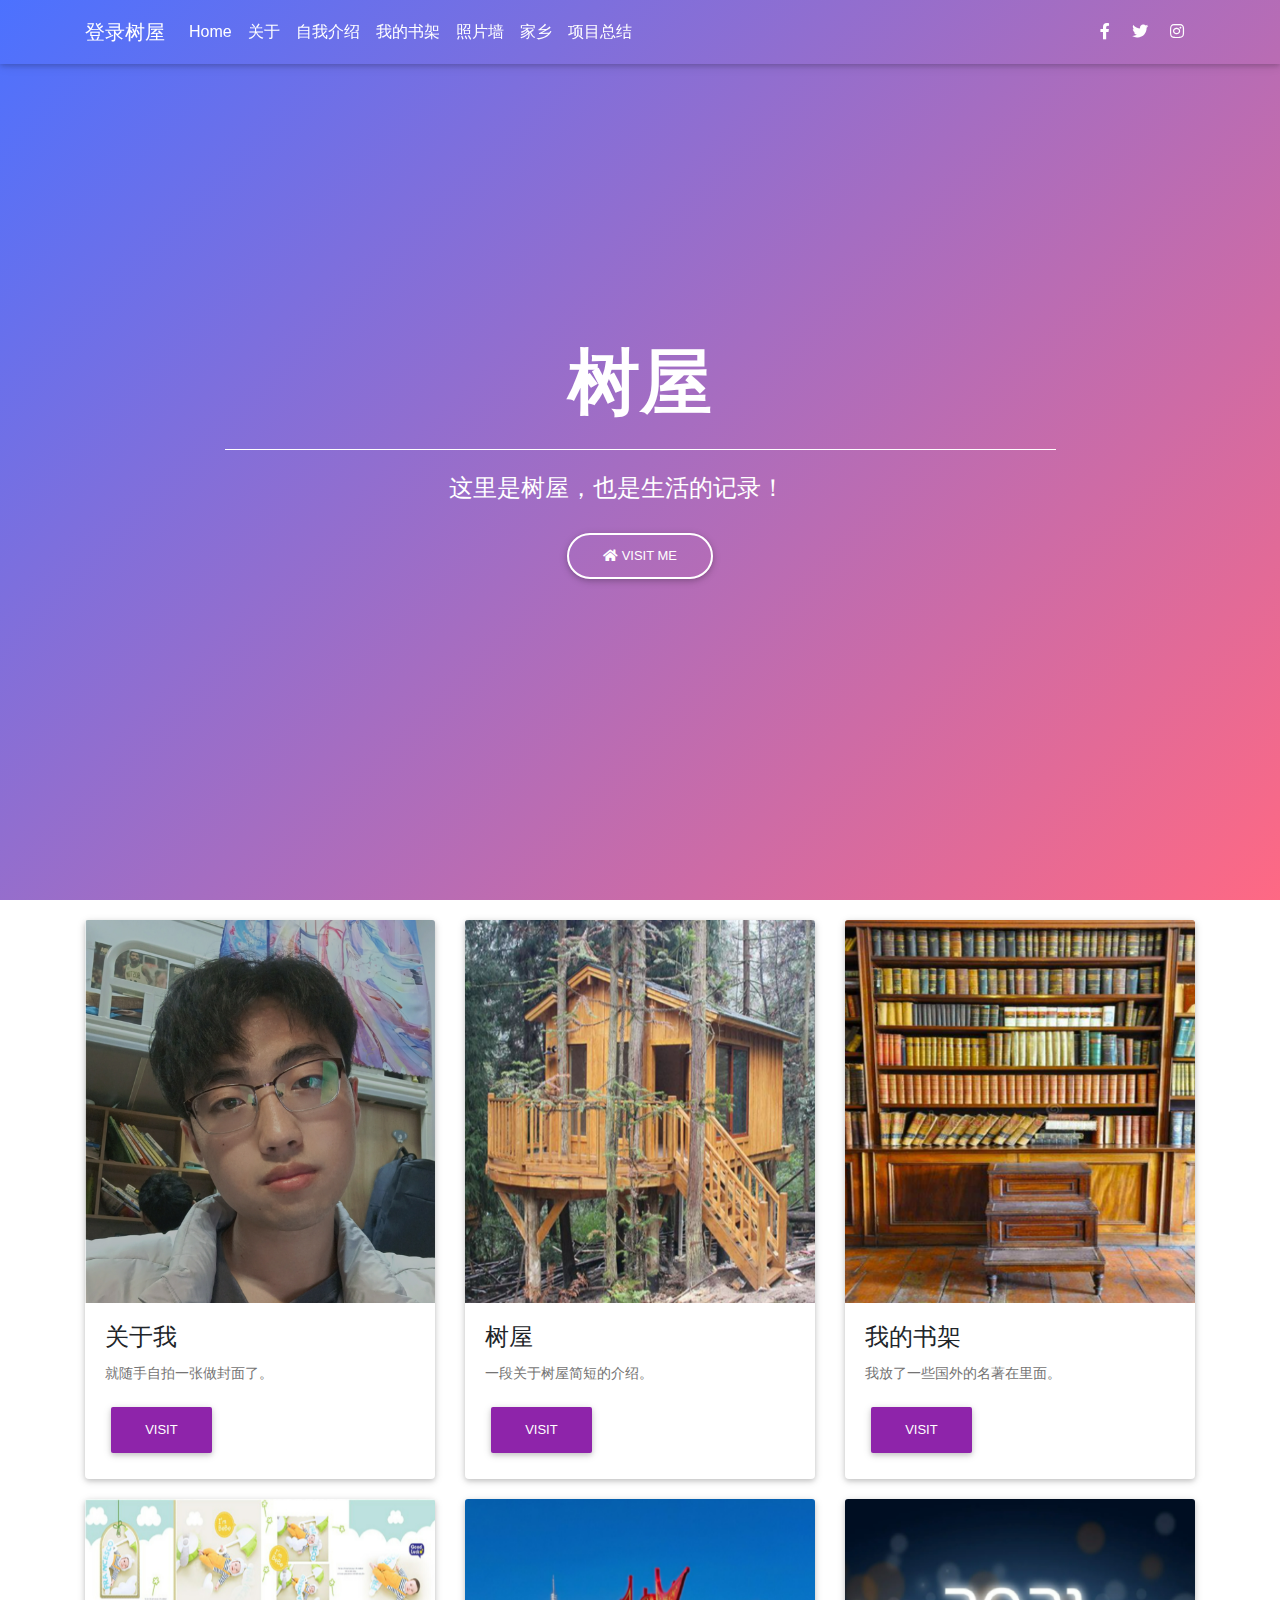
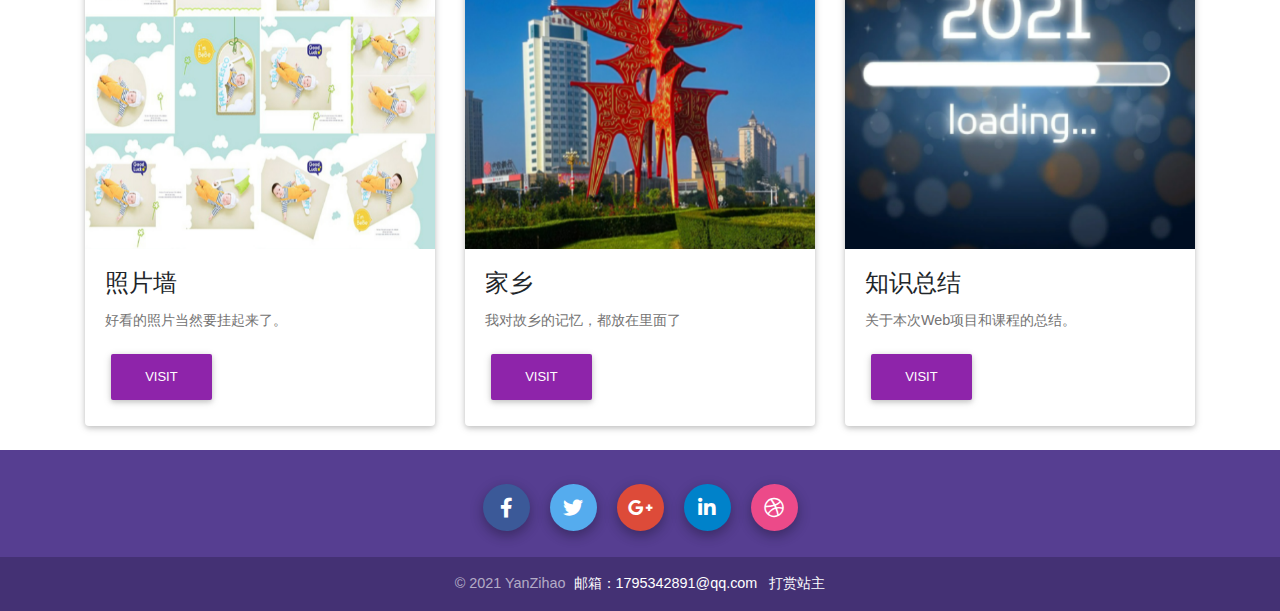
<file: index.html>
<!DOCTYPE html>
<html>

<head>
  <meta charset="UTF-8">
  <meta name="viewport" content="width=device-width, initial-scale=1, shrink-to-fit=no">
  <meta http-equiv="x-ua-compatible" content="ie=edge">
  <title>燕子豪的树屋</title>
  <!-- 网页栏图片 -->
  <link rel="icon" href="./images/树屋.jpg" type="image/x-icon">
  <link rel="stylesheet" href="https://use.fontawesome.com/releases/v5.11.2/css/all.css">
  <link rel="stylesheet" href="css/bootstrap.min.css">
  <link rel="stylesheet" href="css/mdb.min.css">
  <link rel="stylesheet" href="css/style.css">
</head>

<body>
  <header id="home">
    <nav class="navbar navbar-expand-lg navbar-dark fixed-top scrolling-navbar">
      <div class="container">
        <a class="navbar-brand" href="./html/login.html">登录树屋</a>
        <button class="navbar-toggler" type="button" data-toggle="collapse" data-target="#navbarTogglerDemo02"
          aria-controls="navbarTogglerDemo02" aria-expanded="false" aria-label="Toggle navigation">
          <span class="navbar-toggler-icon"></span>
        </button>
        <div class="collapse navbar-collapse" id="navbarTogglerDemo02">
          <ul class="navbar-nav mr-auto">
            <li class="nav-item">
              <a class="nav-link" href="#home">Home
                <span class="sr-only">(current)</span>
              </a>
            </li>
            <li class="nav-item">
              <a class="nav-link" href="./html/about.html">关于</a>
            </li>
            <li class="nav-item">
              <a class="nav-link" href="./html/Selfintroduction.html">自我介绍</a>
            </li>
            <li class="nav-item">
              <a class="nav-link" href="./html/Hobby.html">我的书架</a>
            </li>
            <li class="nav-item">
              <a class="nav-link" href="./html/showimages.html">照片墙</a>
            </li>
            <li class="nav-item">
              <a class="nav-link" href="./html/homedown.html">家乡</a>
            </li>
            <li class="nav-item">
              <a class="nav-link" href="./html/Knowledgesummary.html">项目总结</a>
            </li>
          </ul>
          <ul class="navbar-nav nav-flex-icons">
            <li class="nav-item">
              <a class="nav-link">
                <i class="fab fa-facebook-f light-green-text-2"></i>
              </a>
            </li>
            <li class="nav-item">
              <a class="nav-link">
                <i class="fab fa-twitter light-green-text-2"></i>
              </a>
            </li>
            <li class="nav-item">
              <a class="nav-link">
                <i class="fab fa-instagram light-green-text-2"></i>
              </a>
            </li>
          </ul>
        </div>
      </div>
    </nav>
    <div class="view">
      <video class="video-intro" poster="https://mdbootstrap.com/img/Photos/Others/background.jpg" playsinline autoplay
        muted loop>
        <source src="https://mdbootstrap.com/img/video/animation.mp4" type="video/mp4">
      </video>
      <div class="mask rgba-gradient d-flex justify-content-center align-items-center">
        <div class="container px-md-3 px-sm-0">
          <div class="row wow fadeIn">
            <div class="col-md-12 mb-4 white-text text-center wow fadeIn">
              <h3 class="display-3 font-weight-bold white-text mb-0 pt-md-5 pt-5">树屋</h3>
              <hr class="hr-light my-4 w-75">
              <h4 class="subtext-header mt-2 mb-4">这里是树屋，也是生活的记录！&nbsp; &nbsp;&nbsp;&nbsp;&nbsp;&nbsp;
                </h4>

              <a href="#about" data-offset="90" class="btn btn-rounded btn-outline-white smooth-scroll">
                <i class="fas fa-home "></i> Visit me
              </a>
            </div>
          </div>
        </div>
      </div>
    </div>
  </header>


  <main>
    <div class="container" id="about">
      <div class="row" style="margin-top: 20px;">
        <div class="col-lg-4 col-md-12">
          <div class="card">
            <div class="view overlay">
              <img src="./images/me.1.png" class="card-img-top" alt="">
              <a href="#">
                <div class="mask rgba-white-slight"></div>
              </a>
            </div>
            <div class="card-body">
              <h4 class="card-title">关于我</h4>
              <p class="card-text">就随手自拍一张做封面了。</p>
              <a href="./html/Selfintroduction.html" class="btn btn-purple">visit</a>
            </div>

          </div>
        </div>
        <div class="col-lg-4 col-md-6">
          <div class="card">
            <div class="view overlay">
              <img src="./images/树屋.jpg" class="card-img-top" alt="">
              <a href="#">
                <div class="mask rgba-white-slight"></div>
              </a>
            </div>

            <div class="card-body">
              <h4 class="card-title">树屋</h4>
              <!--Text-->
              <p class="card-text">一段关于树屋简短的介绍。</p>
              <a href="./html/about.html" class="btn btn-purple">visit</a>
            </div>

          </div>


        </div>
        <div class="col-lg-4 col-md-6">

          <div class="card">
            <div class="view overlay">
              <img src="./images/sj.png" class="card-img-top" alt="">
              <a href="#">
                <div class="mask rgba-white-slight"></div>
              </a>
            </div>

            <div class="card-body">
              <h4 class="card-title">我的书架</h4>
              <p class="card-text">我放了一些国外的名著在里面。</p>
              <a href="./html/Hobby.html" class="btn btn-purple">visit</a>
            </div>
          </div>
        </div>
      </div>

      <div class="row" style="margin-top: 20px;">
        <div class="col-lg-4 col-md-12">
          <div class="card">
            <div class="view overlay">
              <img src="./images/xc.png" class="card-img-top" alt="">
              <a href="#">
                <div class="mask rgba-white-slight"></div>
              </a>
            </div>

            <!--Card content-->
            <div class="card-body">
              <!--Title-->
              <h4 class="card-title">照片墙</h4>
              <!--Text-->
              <p class="card-text">好看的照片当然要挂起来了。</p>
              <a href="./html/showimages.html" class="btn btn-purple">visit</a>
            </div>

          </div>
        </div>
        <div class="col-lg-4 col-md-6">

          <div class="card">

            <div class="view overlay">
              <img src="./images/商字2.png" class="card-img-top" alt="">
              <a href="#">
                <div class="mask rgba-white-slight"></div>
              </a>
            </div>


            <div class="card-body">
              <h4 class="card-title">家乡</h4>
              <p class="card-text">我对故乡的记忆，都放在里面了</p>
              <a href="./html/homedown.html" class="btn btn-purple">visit</a>
            </div>

          </div>

        </div>
        <div class="col-lg-4 col-md-6">
          <div class="card">

            <div class="view overlay">
              <img src="./images/2021.png" class="card-img-top" alt="">
              <a href="#">
                <div class="mask rgba-white-slight"></div>
              </a>
            </div>

            <div class="card-body">
              <h4 class="card-title">知识总结</h4>
              <p class="card-text">关于本次Web项目和课程的总结。</p>
              <a href="./html/Knowledgesummary.html" class="btn btn-purple">visit</a>
            </div>
          </div>
          <div><br></div>
        </div>      </div>


    </div>

  </main>
  <footer class="page-footer font-small pt-4 " style="background-color: #563e91">
    <div class="container">
      <ul class="list-unstyled list-inline text-center">
        <li class="list-inline-item">
          <a class="btn-floating btn-fb mx-1">
            <i class="fab fa-facebook-f"> </i>
          </a>
        </li>
        <li class="list-inline-item">
          <a class="btn-floating btn-tw mx-1">
            <i class="fab fa-twitter"> </i>
          </a>
        </li>
        <li class="list-inline-item">
          <a class="btn-floating btn-gplus mx-1">
            <i class="fab fa-google-plus-g"> </i>
          </a>
        </li>
        <li class="list-inline-item">
          <a class="btn-floating btn-li mx-1">
            <i class="fab fa-linkedin-in"> </i>
          </a>
        </li>
        <li class="list-inline-item">
          <a class="btn-floating btn-dribbble mx-1">
            <i class="fab fa-dribbble"> </i>
          </a>
        </li>
      </ul>
    </div>
    <div class="footer-copyright text-center py-3">© 2021 YanZihao
      <a href="https://mail.qq.com/"> &nbsp;邮箱：1795342891@qq.com</a>
      <a href="./html/money.html"> &nbsp;&nbsp;打赏站主</a>
    </div>
  </footer>
  <!-- jQuery -->
  <script type="text/javascript" src="js/jquery.min.js"></script>
  <!-- Bootstrap tooltips -->
  <script type="text/javascript" src="js/popper.min.js"></script>
  <!-- Bootstrap core JavaScript -->
  <script type="text/javascript" src="js/bootstrap.min.js"></script>
  <!-- MDB core JavaScript -->
  <script type="text/javascript" src="js/mdb.min.js"></script>
  <!-- Your custom scripts (optional) -->
  <script type="text/javascript"></script>

</body>

</html>
</file>
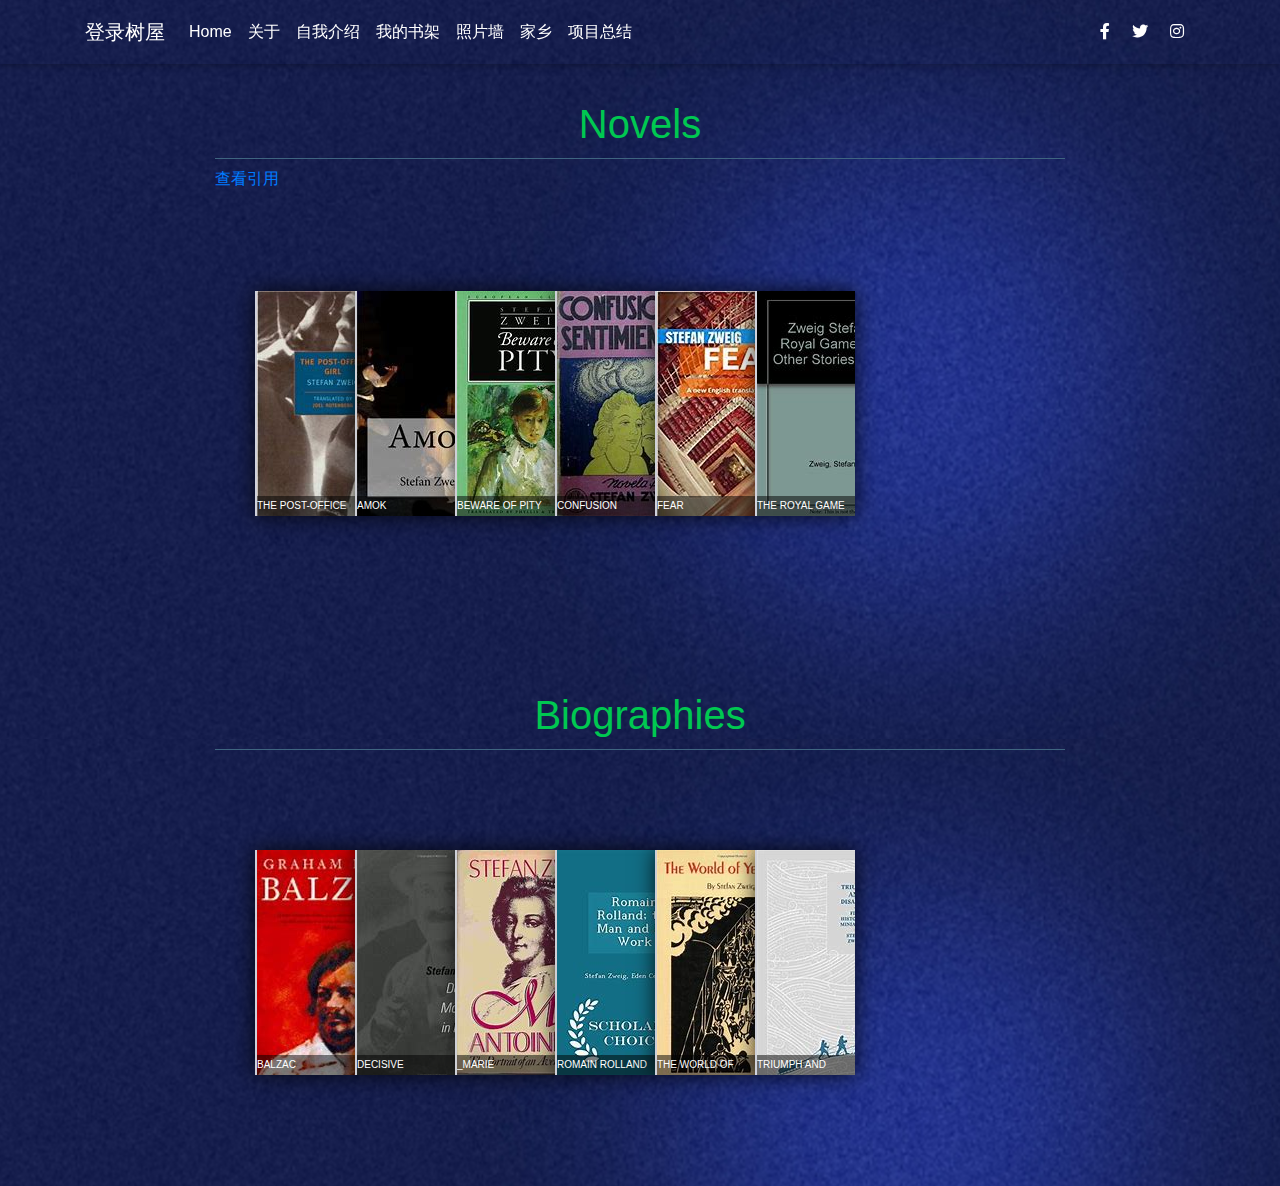
<file: html/Hobby.html>
<!DOCTYPE html>
<html>
	<head>
		<meta charset="UTF-8">
		<title>书架</title>
		<link rel="stylesheet" href="../css/works.css" />
		<link rel="icon" href="../images/树屋.jpg" type="image/x-icon">
		<link rel="stylesheet" href="https://use.fontawesome.com/releases/v5.11.2/css/all.css">
		<link rel="stylesheet" href="../css/bootstrap.min.css">
		<link rel="stylesheet" href="../css/mdb.min.css">
		<link rel="stylesheet" href="../css/style.css">

	</head>
	<body style="background:url(../images/Backp.png) ;">
		<nav class="navbar navbar-expand-lg navbar-dark fixed-top scrolling-navbar">
			<div class="container">
				<a class="navbar-brand" href="../html/login.html">登录树屋</a>
				<button class="navbar-toggler" type="button" data-toggle="collapse" data-target="#navbarTogglerDemo02"
						aria-controls="navbarTogglerDemo02" aria-expanded="false" aria-label="Toggle navigation">
					<span class="navbar-toggler-icon"></span>
				</button>
				<div class="collapse navbar-collapse" id="navbarTogglerDemo02">
					<ul class="navbar-nav mr-auto">
						<li class="nav-item">
							<a class="nav-link" href="../index.html">Home
								<span class="sr-only">(current)</span>
							</a>
						</li>
						<li class="nav-item">
							<a class="nav-link" href="about.html">关于</a>
						</li>
						<li class="nav-item">
							<a class="nav-link" href="./Selfintroduction.html">自我介绍</a>
						</li>
						<li class="nav-item">
							<a class="nav-link" href="../html/Hobby.html">我的书架</a>
						</li>
						<li class="nav-item">
							<a class="nav-link" href="../html/showimages.html">照片墙</a>
						</li>
						<li class="nav-item">
							<a class="nav-link" href="../html/homedown.html">家乡</a>
						</li>
						<li class="nav-item">
							<a class="nav-link" href="../html/Knowledgesummary.html">项目总结</a>
						</li>
					</ul>
					</ul>
					<!-- Social Icon  -->
					<ul class="navbar-nav nav-flex-icons">
						<li class="nav-item">
							<a class="nav-link">
								<i class="fab fa-facebook-f light-green-text-2"></i>
							</a>
						</li>
						<li class="nav-item">
							<a class="nav-link">
								<i class="fab fa-twitter light-green-text-2"></i>
							</a>
						</li>
						<li class="nav-item">
							<a class="nav-link">
								<i class="fab fa-instagram light-green-text-2"></i>
							</a>
						</li>
					</ul>
				</div>
			</div>
		</nav>


		<div class="novel">
			<h1 style="color: #00c851">Novels</h1>
			<span><a href="Hobbyquote.html">查看引用</a></span>
			<ul>
				<li>
					<div class="image_title">
						<a href="#">the post-office girl</a>
						
					</div>
					<a href="https://www.amazon.com/Post-Office-Girl-Stefan-Zweig/dp/0954221729"><img src="../images/novel_the post-office girl.jpg"/></a>
				</li>
				<li>
					<div class="image_title">
						<a href="#">amok</a>
						
					</div>
					<a href="https://www.amazon.com/Amok-Stefan-Zweig-ebook/dp/B0713RJNJQ"><img src="../images/novel_amok.jpg"/></a>
				</li>
				<li>
					<div class="image_title">
						<a href="#">beware of pity</a>
						
					</div>
					<a href="https://www.amazon.com/Beware-Pity-Stefan-Zweig/dp/1906548412"><img src="../images/novel_beware of pity.jpg"/></a>
				</li>
				<li>
					<div class="image_title">
						<a href="#">confusion</a>
						
					</div>
					<a href="https://www.amazon.com/Confusion-York-Review-Books-Classics/dp/1590174992"><img src="../images/novel_confusion.jpg"/></a>
				</li>
				<li>
					<div class="image_title">
						<a href="#">fear</a>
						
					</div>
					<a href="https://www.amazon.com/Fear-Pushkin-Collection-Stefan-Zweig-ebook/dp/B00LGUEQJ4"><img src="../images/novel_fear.jpg"/></a>
				</li>
				<li>
					<div class="image_title">
						<a href="#">the royal game</a>
					</div>
					<a href="https://www.amazon.com/Royal-Game-Stefan-Zweig/dp/0525480692"><img src="../images/novel_the royal game 2.jpg"/></a>
				</li>
			</ul>
		</div>
		<div class="biography" >
			<h1 style="color: #00c851">Biographies</h1>
			<ul>
				<li>
					<div class="image_title">
						<a href="#">balzac</a>
						
					</div>
					<a href="https://www.amazon.com/Balzac-Stefan-Zweig/dp/0304935506"><img src="../images/biography_balzac.jpg"/></a>
				</li>
				<li>
					<div class="image_title">
						<a href="#">decisive moments in history</a>
						
					</div>
					<a href="https://www.amazon.com/Decisive-Moments-History-Historical-TRANSLATION/dp/1572410671"><img src="../images/biography_decisive moments in history.jpg"/></a>
				</li>
				<li>
					<div class="image_title">
						<a href="#">_Marie Antoinette</a>
						
					</div>
					<a href="https://www.amazon.com/Marie-Antoinette-Portrait-Average-Woman/dp/0802139094"><img src="../images/biography_Marie Antoinette.jpg"/></a>
				</li>
				<li>
					<div class="image_title">
						<a href="#">romain rolland</a>
						
					</div>
					<a href="https://www.amazon.com/Romain-Rolland-Man-His-Work-ebook/dp/B004UJ31NU"><img src="../images/biography_romain rolland.jpg"/></a>
				</li>
				<li>
					<div class="image_title">
						<a href="#">the world of yesterday</a>
						
					</div>
					<a href="https://www.amazon.com/World-Yesterday-Stefan-Zweig/dp/0803226616"><img src="../images/biography_the world of yesterday 2.jpg"/></a>
				</li>
				<li>
					<div class="image_title">
						<a href="#">triumph and disaster</a>
					</div>
					<a href="https://www.amazon.com/Triumph-Disaster-Five-Historical-Miniatures-ebook/dp/B06VXY78KJ"><img src="../images/biography_triumph and disaster.jpg"/></a>
				</li>
			</ul>
			<div >
				<br><br><br><br><br><br><br>
			</div> <div >
			<br><br><br><br><br><br><br>
		</div>
		</div>
	</body>
</html>
</file>
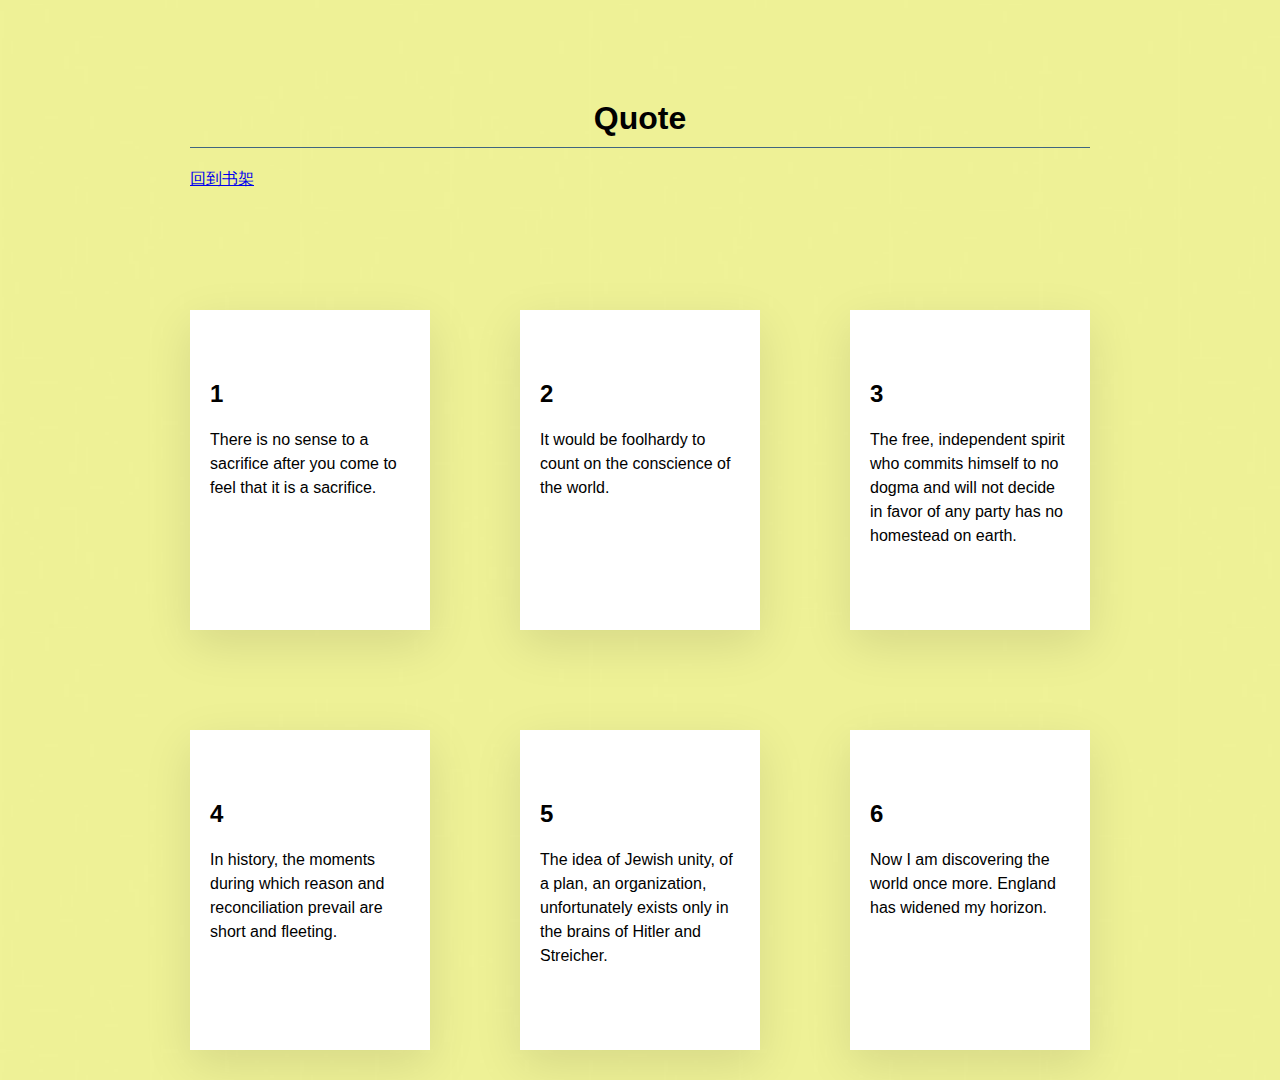
<file: html/Hobbyquote.html>
<!DOCTYPE html>
<html>
	<head>
		<meta charset="UTF-8">
		<title>My Quote</title>
		<link rel="stylesheet" href="../css/quote.css" />
		<link rel="stylesheet" href="../css/font-awesome-4.7.0/font-awesome-4.7.0/css/font-awesome.min.css">
	</head>
	<body style="background:url(../images/Backp2.png);">

		<div class="title"><h1>Quote</h1>
		<span><a href="Hobby.html">回到书架</a></span>
		</div>
		<div class="container">
			<div class="box">
				<h2>1</h2>
				<p>There is no sense to a sacrifice after you come to feel that it is a sacrifice.</p>
				<a href="#"><i class="fa fa-share-square-o"aria-hidden="true"></i></a>
				<a href="#"><i class="fa fa-files-o" aria-hidden="true"></i></a>
				<a href="#"><i class="fa fa-heart-o" aria-hidden="true"></i></a>
			</div>
			
			
			
			<div class="box">
				<h2>2</h2>
				<p>It would be foolhardy to count on the conscience of the world.</p>
				<a href="#"><i class="fa fa-share-square-o"aria-hidden="true"></i></a>
				<a href="#"><i class="fa fa-files-o" aria-hidden="true"></i></a>
				<a href="#"><i class="fa fa-heart-o" aria-hidden="true"></i></a>
			</div>
		    <div class="box">
				<h2>3</h2>
				<p>The free, independent spirit who commits himself to no dogma and will not decide in favor of any party has no homestead on earth.</p>
				<a href="#"><i class="fa fa-share-square-o"aria-hidden="true"></i></a>
				<a href="#"><i class="fa fa-files-o" aria-hidden="true"></i></a>
				<a href="#"><i class="fa fa-heart-o" aria-hidden="true"></i></a>
			</div>
				
		</div>
		<div class="container">
			<div class="box">
				<h2>4</h2>
				<p>In history, the moments during which reason and reconciliation prevail are short and fleeting.</p>
				<a href="#"><i class="fa fa-share-square-o"aria-hidden="true"></i></a>
				<a href="#"><i class="fa fa-files-o" aria-hidden="true"></i></a>
				<a href="#"><i class="fa fa-heart-o" aria-hidden="true"></i></a>
				
			</div>
				<div class="box">
				<h2>5</h2>
				<p>The idea of Jewish unity, of a plan, an organization, unfortunately exists only in the brains of Hitler and Streicher.</p>
				<a href="#"><i class="fa fa-share-square-o"aria-hidden="true"></i></a>
				<a href="#"><i class="fa fa-files-o" aria-hidden="true"></i></a>
				<a href="#"><i class="fa fa-heart-o" aria-hidden="true"></i></a>
			</div>
				<div class="box">
				<h2>6</h2>
				<p>Now I am discovering the world once more. England has widened my horizon.</p>
				<a href="#"><i class="fa fa-share-square-o"aria-hidden="true"></i></a>
				<a href="#"><i class="fa fa-files-o" aria-hidden="true"></i></a>
				<a href="#"><i class="fa fa-heart-o" aria-hidden="true"></i></a>
			</div>
				
		</div>
	</body>
</html>
</file>
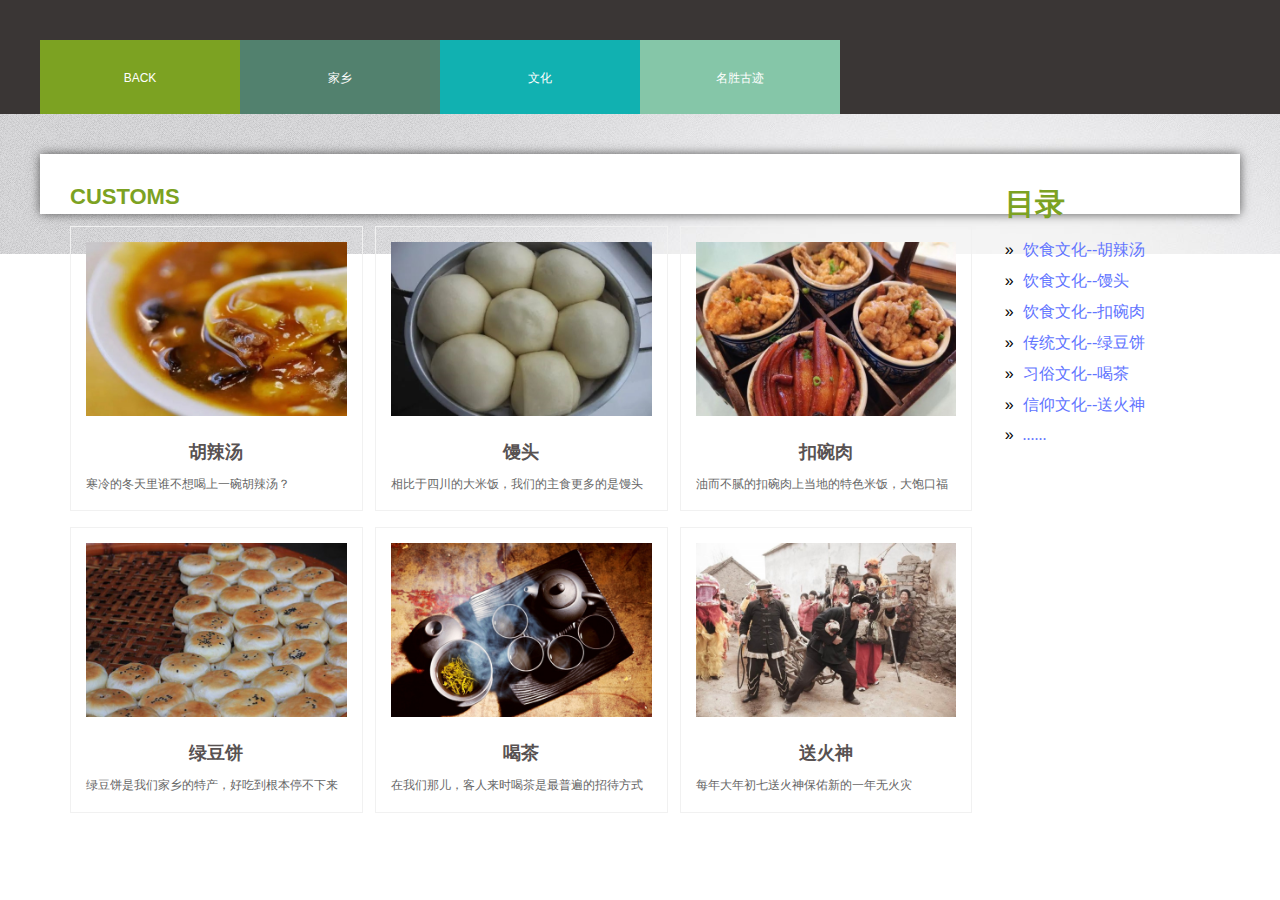
<file: html/homecustom.html>
<!DOCTYPE HTML>
<html>
<head>
	<title>家乡的文化</title>
	<meta http-equiv="Content-Type" content="text/html; charset=utf-8" />
	<meta name="viewport" content="width=device-width, initial-scale=1, maximum-scale=1">
	<link href="../css/homedown.css" rel="stylesheet" type="text/css" media="all" />
	<link rel="stylesheet" href="../css/responsive.css" type="text/css" media="screen">
    <script src="../js/jquery.min.js"></script>
    <script src="../js/jquery.imgbox.pack.js"></script>
</head>
<body>
	<div class="h-bg">
	<div class="container">

		<div class="nav-collapse nav-collapse_ collapse">
			<ul class="nav sf-menu clearfix sf-js-enabled">
				<li class="active color-1"><a href="../index.html">Back</a></li>
				<li class="sub-menu color-2"><a href="./homedown.html">家乡</a>
					<ul style="display: none;" class="sub-menu">
						<li class="sub-menu-1"><a href="homecustom.html">Custom 01</a>
							<ul style="display: none;" class="sub-menu">
								<li><a href="homecustom.html">Custom 04</a></li>
								<li><a href="homecustom.html">Custom 05</a></li>
								<li><a href="homecustom.html">Custom 06</a></li>
							</ul>
						</li>
						<li><a href="homecustom.html">Custom 02</a></li>
						<li><a href="homecustom.html">Custom 03</a></li>
					</ul>
				</li>
				<li class="color-3"><a href="./homecustom.html">文化</a></li>
				<li class="color-4"><a href="./homedownPlacesOfInterests.html">名胜古迹</a></li>
			</ul>
		</div>
<div class="clear"></div>
</div>              
</div>
<div class="clear"></div>
<div class="main-bg">
<div class="container">
<div class="main-wrp">
	<div class="artists">
		<div class="product-grids">
			<div class="bloder-content">
				<h6>Customs</h6>
				<div class="product-grid">
					<a id='show5' href='../images/hlt2.jpg'><img src="../images/hlt.jpg" alt="信仰文化-胡辣汤" /></a>
					<h4>胡辣汤</h4>
					<p>寒冷的冬天里谁不想喝上一碗胡辣汤？</p>
				</div>
				<div class="product-grid">
					<a id='show4' href='../images/馒头2.jpg'><img src="../images/馒头.jpg" alt="习俗文化-主食" /></a>
					<h4>馒头</h4>
					<p>相比于四川的大米饭，我们的主食更多的是馒头</p>
				</div>

				<div class="product-grid">
                    <a id='show3' href='../images/扣碗2.jpg'><img src="../images/扣碗.jpg" alt="饮食文化-扣碗肉" /></a>
					<h4>扣碗肉</h4>
					<p>油而不腻的扣碗肉上当地的特色米饭，大饱口福</p>
				</div>

				<div class="product-grid">
					<a id='show2' href='../images/full_lvdou.jpg'><img  src="../images/lvdou.jpg" alt="饮食文化-绿豆饼" /></a>
					<h4>绿豆饼</h4>
					<p>绿豆饼是我们家乡的特产，好吃到根本停不下来</p>
				</div>

				<div class="product-grid">
					<a id='show1' href='../images/full_tea.jpg'><img src="../images/tea.jpg" alt="饮食文化-茶" /></a>
					<h4>喝茶</h4>
					<p>在我们那儿，客人来时喝茶是最普遍的招待方式</p>
				</div>
				<div class="product-grid">
                    <a id='show6' href='../images/shs2.jpg'><img src="../images/shs.jpg" alt="信仰文化-送火神" /></a>
					<h4>送火神</h4>
					<p>每年大年初七送火神保佑新的一年无火灾</p>
				</div>
				</div>
				</div>
				<div class="services-sidebar">
					<h4>目录</h4>
					<ul>
						<li>»&nbsp;&nbsp;<a href="#">饮食文化--胡辣汤</a></li>
						<li>»&nbsp;&nbsp;<a href="#">饮食文化--馒头</a></li>
						<li>»&nbsp;&nbsp;<a href="#">饮食文化--扣碗肉</a></li>
				    	<li>»&nbsp;&nbsp;<a href="#">传统文化--绿豆饼</a></li>
						<li>»&nbsp;&nbsp;<a href="#">习俗文化--喝茶 </a></li>
						<li>»&nbsp;&nbsp;<a href="#">信仰文化--送火神 </a></li>
						<li>»&nbsp;&nbsp;<a href="#">...... </a></li>
					</ul>
			<div class="clear"></div>
</div>
</div>
</div>
</div>
	</div>
</body>
</html>
</file>
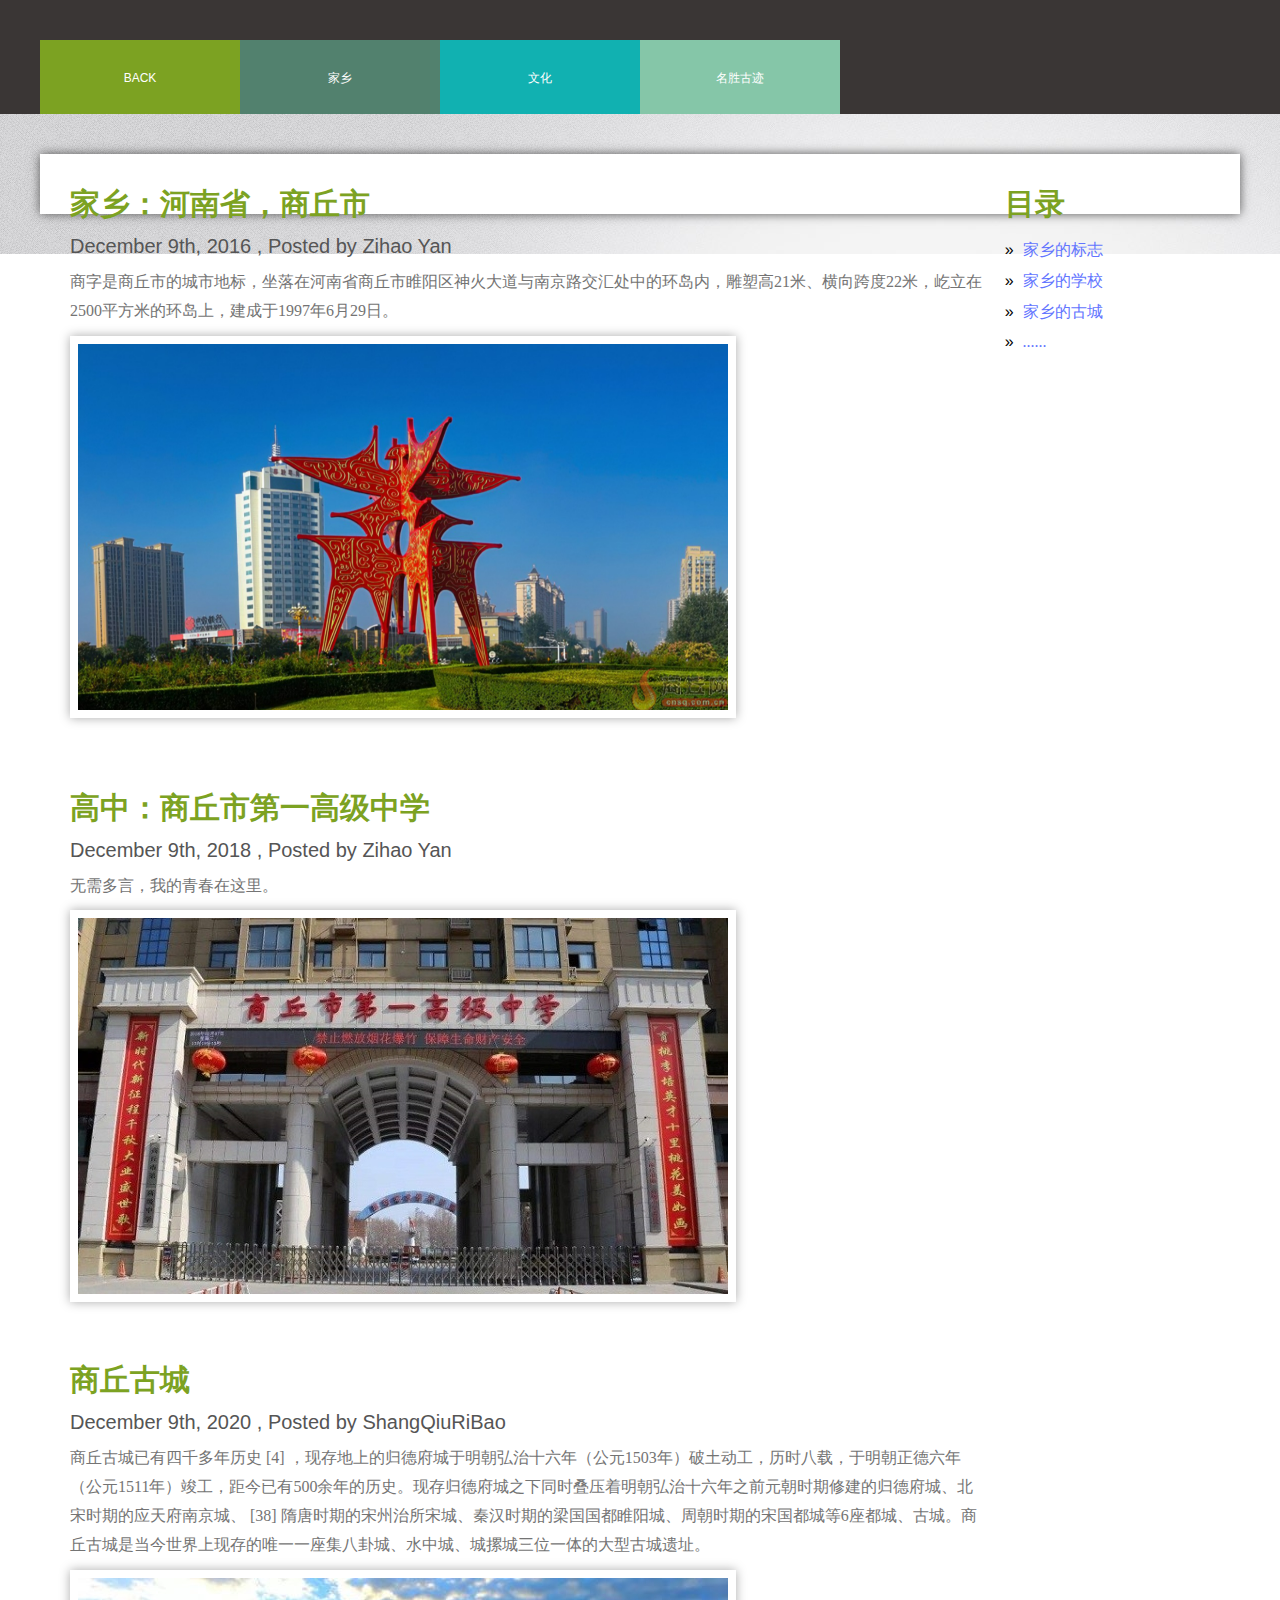
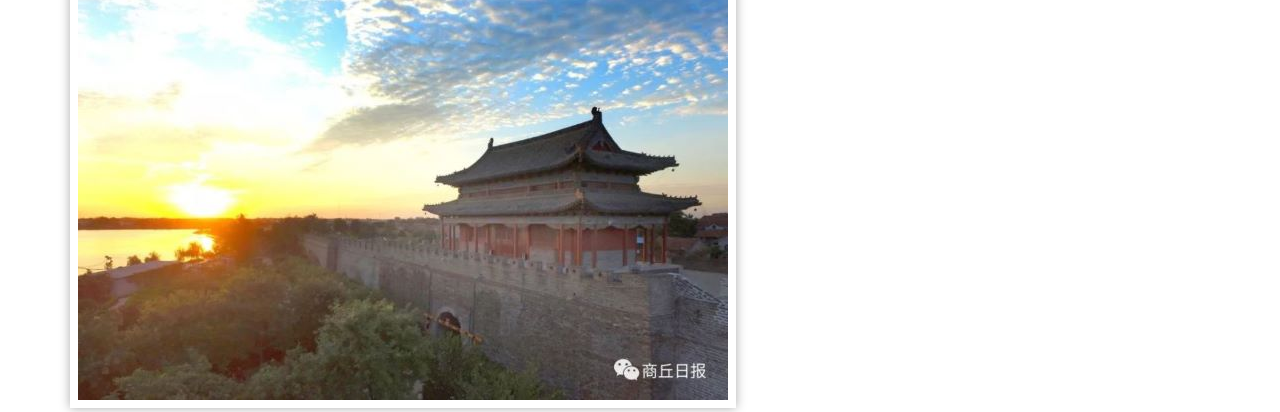
<file: html/homedown.html>
<!DOCTYPE HTML>
<html>
<head>
	<title>家乡</title>
	<meta http-equiv="Content-Type" content="text/html; charset=utf-8" />
	<meta name="viewport" content="width=device-width, initial-scale=1, maximum-scale=1">
	<link href="../css/homedown.css" rel="stylesheet" type="text/css" media="all" />
	<link rel="stylesheet" href="../css/responsive.css" type="text/css" media="screen">
</head>
<body>
	<div class="h-bg">
	<div class="container">
		<div class="nav-collapse nav-collapse_ collapse">
			<ul class="nav sf-menu clearfix sf-js-enabled">
				<li class="active color-1"><a href="../index.html">Back</a></li>
				<li class="sub-menu color-2"><a href="./homedown.html">家乡</a>
					<ul style="display: none;" class="sub-menu">
						<li class="sub-menu-1"><a href="homecustom.html">Custom 01</a>
							<ul style="display: none;" class="sub-menu">
								<li><a href="homecustom.html">Custom 04</a></li>
								<li><a href="homecustom.html">Custom 05</a></li>
								<li><a href="homecustom.html">Custom 06</a></li>
							</ul>
						</li>
						<li><a href="homecustom.html">Custom 02</a></li>
						<li><a href="homecustom.html">Custom 03</a></li>
					</ul>
				</li>
				<li class="color-3"><a href="./homecustom.html">文化</a></li>
				<li class="color-4"><a href="./homedownPlacesOfInterests.html">名胜古迹</a></li>
			</ul>
		</div>
<div class="clear"></div>
</div>              
</div>
<div class="clear"></div>
<div class="main-bg">
<div class="container">
<div class="main-wrp">
	<div class="artists">
		<div class="blog">
		<div class="grid">
			<h4><a>家乡：河南省，商丘市</a></h4>
			<h5>December 9th, 2016 , Posted by Zihao Yan</h5>
			<p style="font-size: 16px;font-family: 微软雅黑;">商字是商丘市的城市地标，坐落在河南省商丘市睢阳区神火大道与南京路交汇处中的环岛内，雕塑高21米、横向跨度22米，屹立在2500平方米的环岛上，建成于1997年6月29日。</p>
			<img src="../images/商字.png" alt="道路" />

		</div>
			<div><br><br><br> </div>
		<div class="grid">
			<h4><a>高中：商丘市第一高级中学 </a></h4>
			<h5>December 9th, 2018 , Posted by Zihao Yan</h5>
			<p style="font-size: 16px;font-family: 微软雅黑;">无需多言，我的青春在这里。 </p>
			<img src="../images/sqyg.jpg" alt="小河" />
		</div>

			<div><br><br><br> </div>
			<div class="grid">
			<h4><a>商丘古城</a></h4>
			<h5>December 9th, 2020 , Posted by ShangQiuRiBao</h5>
			<p style="font-size: 16px;font-family: 微软雅黑;">商丘古城已有四千多年历史 [4]  ，现存地上的归德府城于明朝弘治十六年（公元1503年）破土动工，历时八载，于明朝正德六年（公元1511年）竣工，距今已有500余年的历史。现存归德府城之下同时叠压着明朝弘治十六年之前元朝时期修建的归德府城、北宋时期的应天府南京城、 [38]  隋唐时期的宋州治所宋城、秦汉时期的梁国国都睢阳城、周朝时期的宋国都城等6座都城、古城。商丘古城是当今世界上现存的唯一一座集八卦城、水中城、城摞城三位一体的大型古城遗址。</p>
			<img src="../images/sq2.jpg" alt="建筑" />

		</div>
		</div>
	<div class="services-sidebar">
			<h4>目录</h4>
				<ul>
					<li>»&nbsp;&nbsp;<a href="#">家乡的标志</a></li>
					<li>»&nbsp;&nbsp;<a href="#">家乡的学校</a></li>
					<li>»&nbsp;&nbsp;<a href="#">家乡的古城</a></li>
				   	<li>»&nbsp;&nbsp;<a href="#">......</a></li>

				</ul><br>
			<div class="clear"></div>
</div>
</div>
</div>
</div>
</div>
</div>
</body>
</html>
</file>
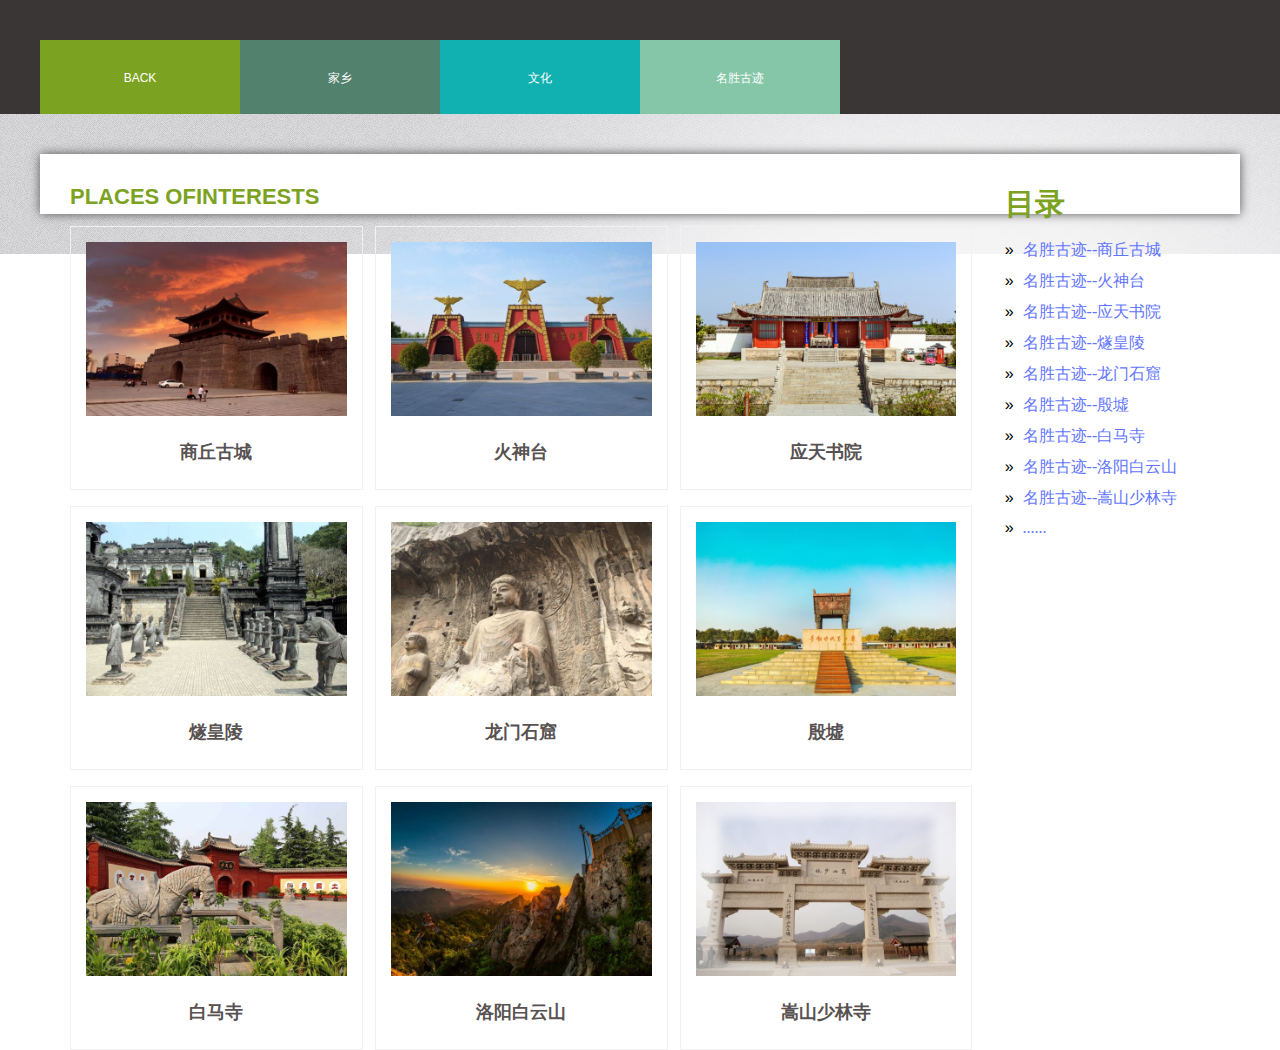
<file: html/homedownPlacesOfInterests.html>
<!DOCTYPE HTML>
<html>
<head>
    <title>名胜古迹</title>
    <meta http-equiv="Content-Type" content="text/html; charset=utf-8" />
    <meta name="viewport" content="width=device-width, initial-scale=1, maximum-scale=1">
    <link href="../css/homedown.css" rel="stylesheet" type="text/css" media="all" />
    <link rel="stylesheet" href="../css/responsive.css" type="text/css" media="screen">
</head>
<body>
<div class="h-bg">
    <div class="container">
        <div class="nav-collapse nav-collapse_ collapse">
            <ul class="nav sf-menu clearfix sf-js-enabled">
                <li class="active color-1"><a href="../index.html">Back</a></li>
                <li class="sub-menu color-2"><a href="./homedown.html">家乡</a>
                    <ul style="display: none;" class="sub-menu">
                        <li class="sub-menu-1"><a href="homecustom.html">Custom 01</a>
                            <ul style="display: none;" class="sub-menu">
                                <li><a href="homecustom.html">Custom 04</a></li>
                                <li><a href="homecustom.html">Custom 05</a></li>
                                <li><a href="homecustom.html">Custom 06</a></li>
                            </ul>
                        </li>
                        <li><a href="homecustom.html">Custom 02</a></li>
                        <li><a href="homecustom.html">Custom 03</a></li>
                    </ul>
                </li>
                <li class="color-3"><a href="./homecustom.html">文化</a></li>
                <li class="color-4"><a href="./homedownPlacesOfInterests.html">名胜古迹</a></li>
            </ul>
        </div>
        <div class="clear"></div>
    </div>
</div>
<div class="clear"></div>
<div class="main-bg">
    <div class="container">
        <div class="main-wrp">
            <div class="artists">
                <div class="product-grids">
                    <div class="bloder-content">
                        <h6>Places ofInterests</h6>
                        <div class="product-grid">
                            <img src="../images/sqgc.jpg" alt="名胜古迹--商丘古城" />
                            <h4>商丘古城</h4>
                        </div>
                        <div class="product-grid">
                            <img src="../images/hst.jpg" alt="名胜古迹--火神台" />
                            <h4>火神台</h4>
                        </div>
                        <div class="product-grid">
                            <img src="../images/ytsy.jpg" alt="名胜古迹--应天书院" />
                            <h4>应天书院</h4>
                        </div>
                        <div class="product-grid">
                            <img src="../images/shl.jpg" alt="名胜古迹--燧皇陵" />
                            <h4>燧皇陵</h4>
                        </div>
                        <div class="product-grid">
                            <img src="../images/lmsk.jpg" alt="名胜古迹--龙门石窟" />
                            <h4>龙门石窟</h4>
                        </div>
                        <div class="product-grid">
                            <img src="../images/yx.jpg" alt="名胜古迹--殷墟" />
                            <h4>殷墟</h4>
                        </div>
                        <div class="product-grid">
                            <img src="../images/bms.jpg" alt="名胜古迹--白马寺" />
                            <h4>白马寺</h4>
                        </div>
                        <div class="product-grid">
                            <img src="../images/bys.jpg" alt="名胜古迹--洛阳白云山" />
                            <h4>洛阳白云山</h4>
                        </div>
                        <div class="product-grid">
                            <img src="../images/sssls.jpg" alt="名胜古迹--嵩山少林寺" />
                            <h4>嵩山少林寺</h4>
                        </div>
                    </div>
                </div>
                <div class="services-sidebar">
                    <h4>目录</h4>
                    <ul>
                        <li>»&nbsp;&nbsp;<a href="#">名胜古迹--商丘古城</a></li>
                        <li>»&nbsp;&nbsp;<a href="#">名胜古迹--火神台</a></li>
                        <li>»&nbsp;&nbsp;<a href="#">名胜古迹--应天书院</a></li>
                        <li>»&nbsp;&nbsp;<a href="#">名胜古迹--燧皇陵</a></li>
                        <li>»&nbsp;&nbsp;<a href="#">名胜古迹--龙门石窟</a></li>
                        <li>»&nbsp;&nbsp;<a href="#">名胜古迹--殷墟</a></li>
                        <li>»&nbsp;&nbsp;<a href="#">名胜古迹--白马寺</a></li>
                        <li>»&nbsp;&nbsp;<a href="#">名胜古迹--洛阳白云山</a></li>
                        <li>»&nbsp;&nbsp;<a href="#">名胜古迹--嵩山少林寺</a></li>
                        <li>»&nbsp;&nbsp;<a href="#">...... </a></li>
                    </ul>
                </div>
            </div>
        </div>
    </div>
    </div>
</body>
</html>
</file>
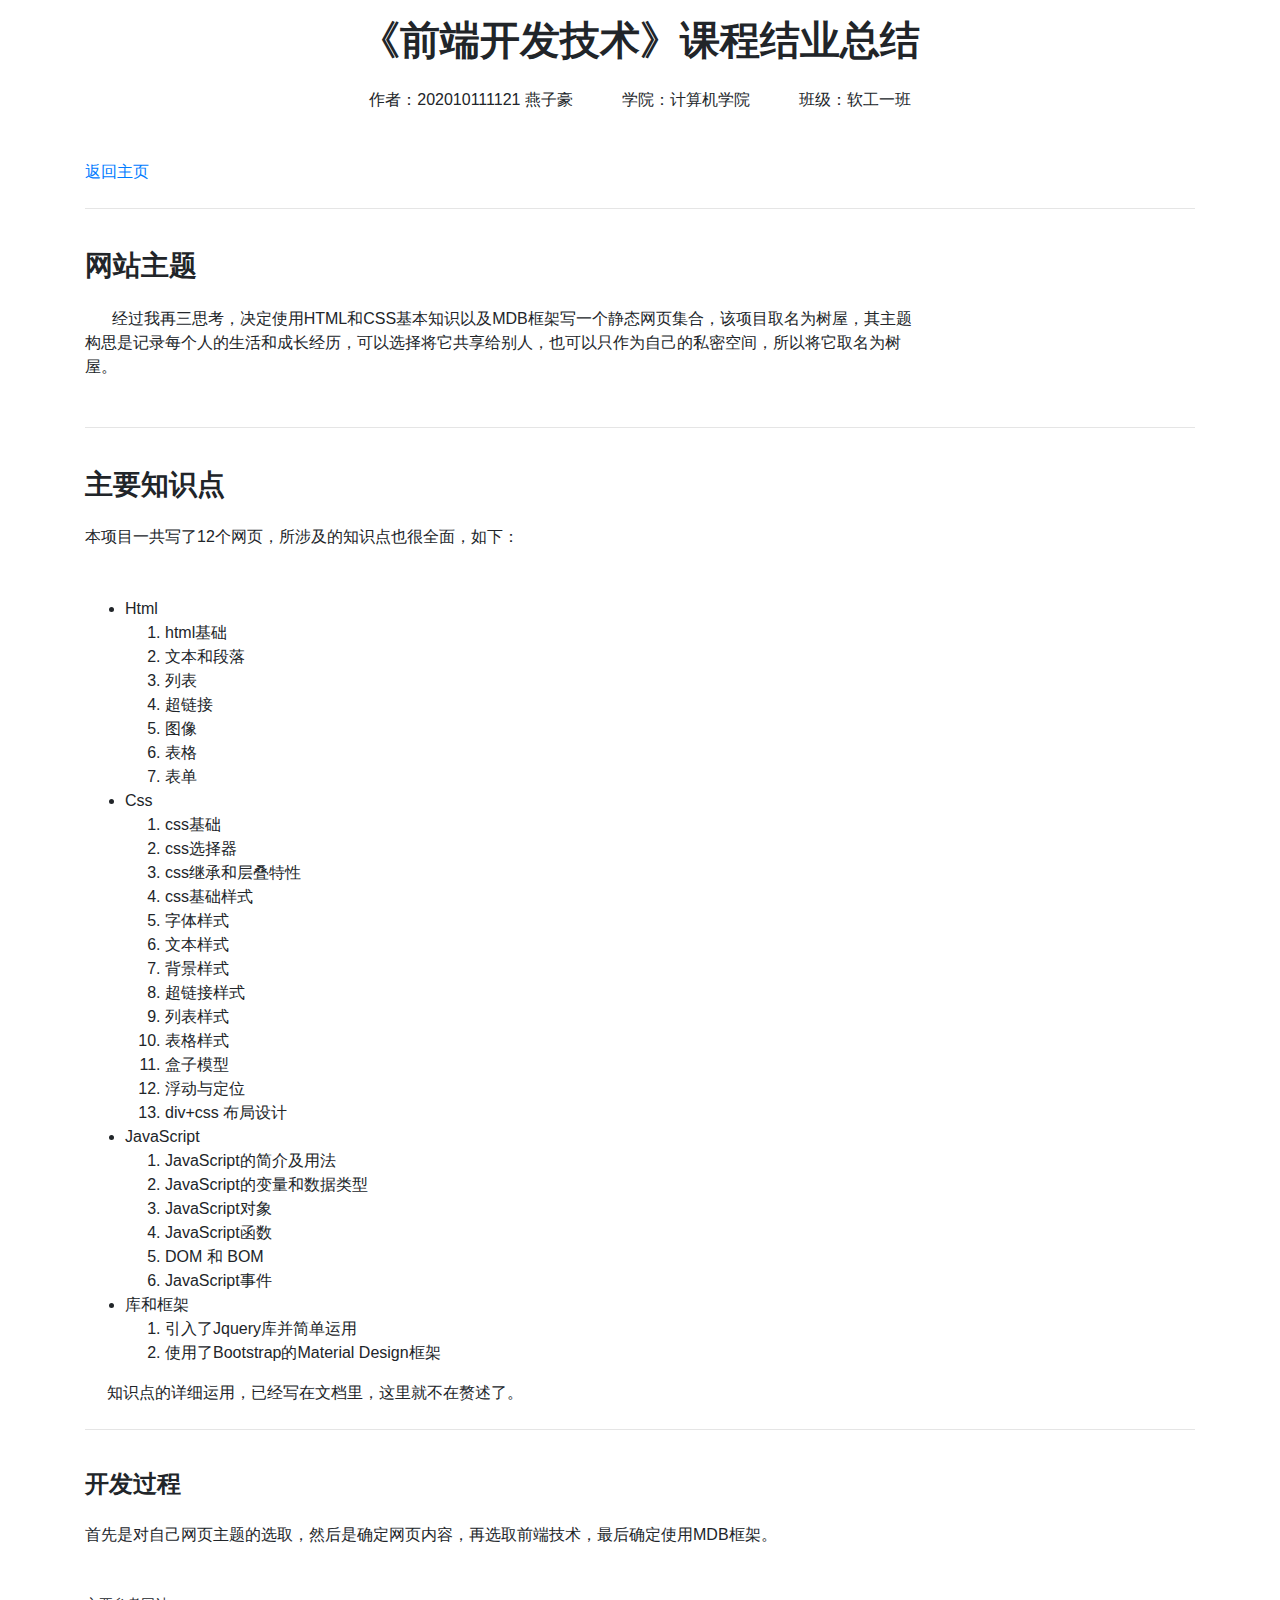
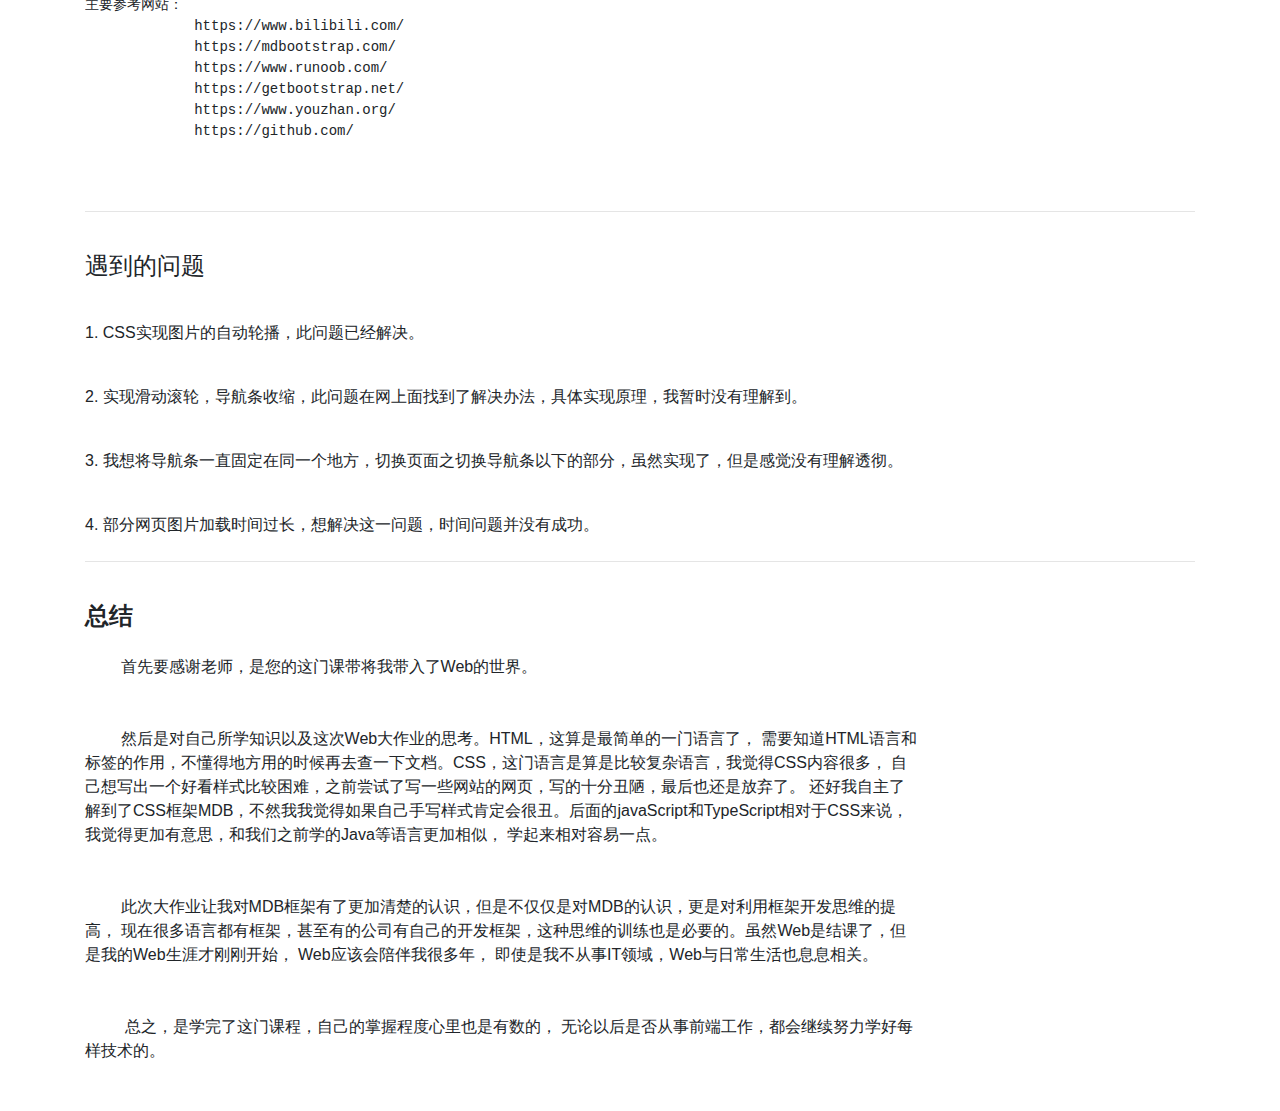
<file: html/Knowledgesummary.html>
<!DOCTYPE html>
<html>

<head>
  <meta charset="UTF-8">
  <meta name="viewport" content="width=device-width, initial-scale=1, shrink-to-fit=no">
  <meta http-equiv="x-ua-compatible" content="ie=edge">
  <title>知识总结</title>
  <link rel="stylesheet" href="https://use.fontawesome.com/releases/v5.11.2/css/all.css">
  <!-- Bootstrap core CSS -->
  <link rel="stylesheet" href="../css/bootstrap.min.css">
  <!-- Material Design Bootstrap -->
  <link rel="stylesheet" href="../css/mdb.min.css">
</head>

<body>

  <main id="begin">
    <div class="container">
      <h1 class="font-weight-bold text-center mb-4 pt-3 text-black">《前端开发技术》课程结业总结</h1>
      <p class="text-center w-responsive mx-auto mb-5">
        作者：202010111121 燕子豪 &nbsp;&nbsp;&nbsp;&nbsp; &nbsp;&nbsp;&nbsp;&nbsp;
        学院：计算机学院 &nbsp;&nbsp;&nbsp;&nbsp; &nbsp;&nbsp;&nbsp;&nbsp;
        班级：软工一班
      </p>
      <a href="../index.html">返回主页</a>
      <hr class="my-4">

      <h3 class="font-weight-bold  mb-4 pt-3 text-black">网站主题</h3>
      <p class=" w-responsive mb-5">
        &nbsp &nbsp &nbsp 经过我再三思考，决定使用HTML和CSS基本知识以及MDB框架写一个静态网页集合，该项目取名为树屋，其主题构思是记录每个人的生活和成长经历，可以选择将它共享给别人，也可以只作为自己的私密空间，所以将它取名为树屋。

      </p>

      <hr class="my-4">

      <h3 class="font-weight-bold  mb-4 pt-3 text-black">主要知识点</h3>
      <div>
      <p class="  w-responsive mb-5">
        本项目一共写了12个网页，所涉及的知识点也很全面，如下：
      <ul>
        <li>Html</li>
        <ol>
          <li>html基础</li>
          <li>文本和段落</li>
          <li>列表</li>
          <li>超链接</li>
          <li>图像</li>
          <li>表格</li>
          <li>表单</li>

        </ol>
        <li>Css</li>
        <ol>
          <li>css基础</li>
          <li>css选择器</li>
          <li>css继承和层叠特性</li>
          <li>css基础样式</li>
          <li>字体样式</li>
          <li>文本样式</li>
          <li>背景样式</li>
          <li>超链接样式</li>
          <li>列表样式</li>
          <li>表格样式</li>
          <li>盒子模型</li>
          <li>浮动与定位</li>
          <li>div+css 布局设计 </li>
        </ol>
        <li>JavaScript</li>
        <ol>
          <li>JavaScript的简介及用法</li>
          <li>JavaScript的变量和数据类型</li>
          <li>JavaScript对象</li>
          <li>JavaScript函数</li>
          <li>DOM 和 BOM</li>
          <li>JavaScript事件</li>
        </ol>
        <li>库和框架</li>
        <ol>
          <li>引入了Jquery库并简单运用</li>
          <li>使用了Bootstrap的Material Design框架</li>
        </ol>
      </ul>
        <span>&nbsp &nbsp &nbsp知识点的详细运用，已经写在文档里，这里就不在赘述了。</span>
      </p>
      </div>

      <hr class="my-4">

      <h4 class="font-weight-bold  mb-4 pt-3 text-black">开发过程</h4>
      <p class=" w-responsive mb-5">
        首先是对自己网页主题的选取，然后是确定网页内容，再选取前端技术，最后确定使用MDB框架。
      <pre class=" mb-5">主要参考网站：
             https://www.bilibili.com/
             https://mdbootstrap.com/
             https://www.runoob.com/
             https://getbootstrap.net/
             https://www.youzhan.org/
             https://github.com/
        </pre>
      </p>

      <hr class="my-4">

      <h4 class="mb-4 pt-3 text-black">遇到的问题</h4>
     
      <p class="mb-4 pt-3 text-black">1. CSS实现图片的自动轮播，此问题已经解决。</p>
      <p class="mb-4 pt-3 text-black">2. 实现滑动滚轮，导航条收缩，此问题在网上面找到了解决办法，具体实现原理，我暂时没有理解到。</p>
      <p class="mb-4 pt-3 text-black">3. 我想将导航条一直固定在同一个地方，切换页面之切换导航条以下的部分，虽然实现了，但是感觉没有理解透彻。</p>
      <p class="mb-4 pt-3 text-black">4. 部分网页图片加载时间过长，想解决这一问题，时间问题并没有成功。</p>

      <hr class="my-4">

      <h4 class="font-weight-bold  mb-4 pt-3 text-black">总结</h4>
      <p class="w-responsive mb-5">
        &nbsp;&nbsp;&nbsp;&nbsp;&nbsp;&nbsp;&nbsp;&nbsp;首先要感谢老师，是您的这门课带将我带入了Web的世界。
      </p>

      <p class="w-responsive mb-5">
        &nbsp;&nbsp;&nbsp;&nbsp;&nbsp;&nbsp;&nbsp;&nbsp;然后是对自己所学知识以及这次Web大作业的思考。HTML，这算是最简单的一门语言了，
        需要知道HTML语言和标签的作用，不懂得地方用的时候再去查一下文档。CSS，这门语言是算是比较复杂语言，我觉得CSS内容很多，
        自己想写出一个好看样式比较困难，之前尝试了写一些网站的网页，写的十分丑陋，最后也还是放弃了。
        还好我自主了解到了CSS框架MDB，不然我我觉得如果自己手写样式肯定会很丑。后面的javaScript和TypeScript相对于CSS来说，
        我觉得更加有意思，和我们之前学的Java等语言更加相似， 学起来相对容易一点。
      </p>

      <p class="w-responsive mb-5">
        &nbsp;&nbsp;&nbsp;&nbsp;&nbsp;&nbsp;&nbsp;&nbsp;此次大作业让我对MDB框架有了更加清楚的认识，但是不仅仅是对MDB的认识，更是对利用框架开发思维的提高，
        现在很多语言都有框架，甚至有的公司有自己的开发框架，这种思维的训练也是必要的。虽然Web是结课了，但是我的Web生涯才刚刚开始，
        Web应该会陪伴我很多年， 即使是我不从事IT领域，Web与日常生活也息息相关。
      </p>
      <p class="w-responsive mb-5">
        &nbsp;&nbsp;&nbsp;&nbsp;&nbsp;&nbsp;&nbsp;&nbsp;  总之，是学完了这门课程，自己的掌握程度心里也是有数的，
        无论以后是否从事前端工作，都会继续努力学好每样技术的。
      </p>

    </div>

  </main>
  <!-- jQuery -->
  <script type="text/javascript" src="../js/jquery.min.js"></script>
  <!-- Bootstrap tooltips -->
  <script type="text/javascript" src="../js/popper.min.js"></script>
  <!-- Bootstrap core JavaScript -->
  <script type="text/javascript" src="../js/bootstrap.min.js"></script>
  <!-- MDB core JavaScript -->
  <script type="text/javascript" src="../js/mdb.min.js"></script>
  <!-- Your custom scripts (optional) -->
  <script type="text/javascript"></script>

</body>

</html>
</file>
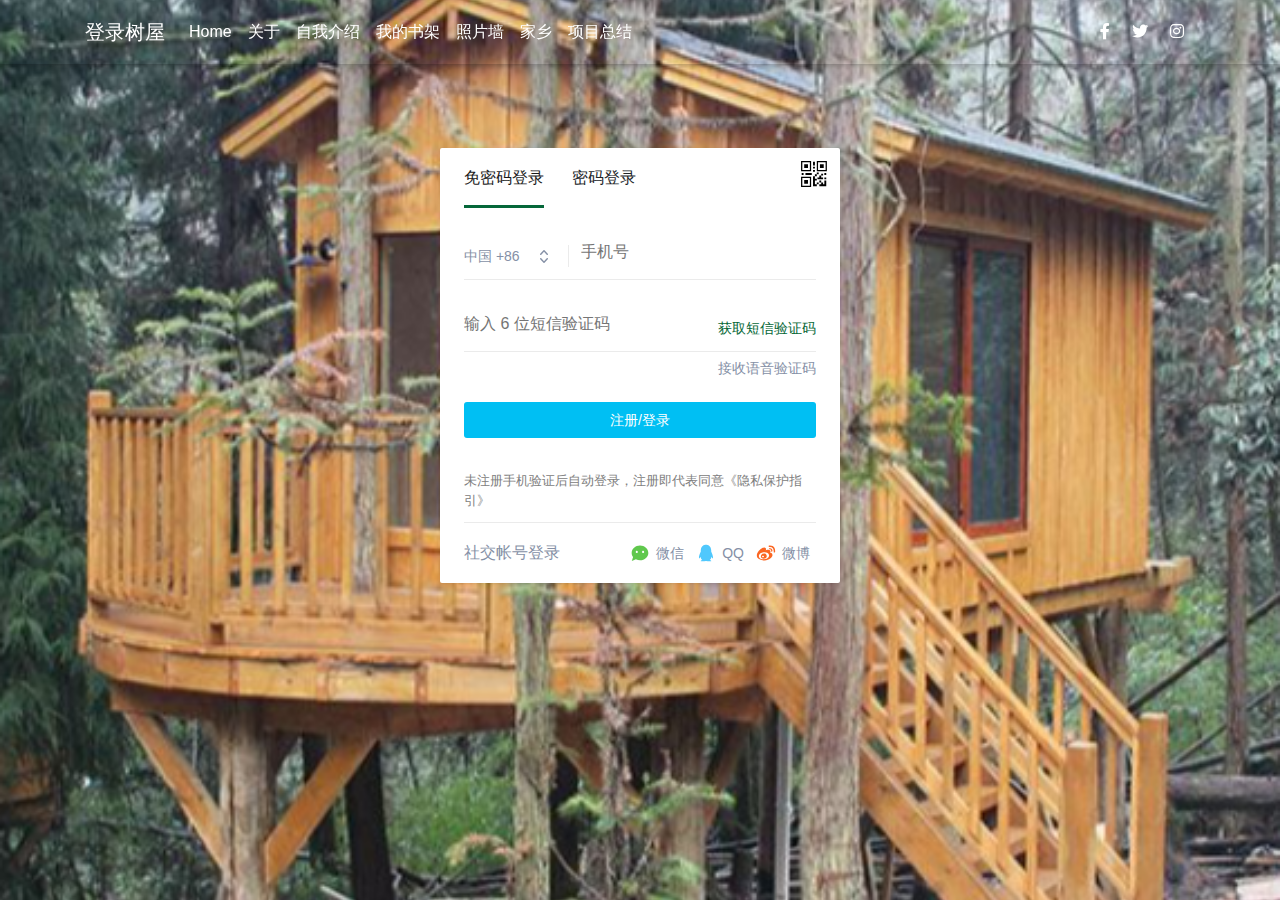
<file: html/login.html>
<!DOCTYPE html>
<html lang="en">

  <head>
    <meta charset="UTF-8">
    <meta name="viewport" content="width=device-width, initial-scale=1.0">
    <title>pc点击登录</title>
    <link rel="stylesheet" href="../css/login_ercode.css">
    <link rel="icon" href="../images/bg4.jpg" type="image/x-icon">
    <link rel="stylesheet" href="https://use.fontawesome.com/releases/v5.11.2/css/all.css">
    <link rel="stylesheet" href="../css/bootstrap.min.css">
    <link rel="stylesheet" href="../css/mdb.min.css">
    <link rel="stylesheet" href="../css/style_uni.css">

  </head>

  <body>
    <nav class="navbar navbar-expand-lg navbar-dark fixed-top scrolling-navbar">
      <div class="container">
        <a class="navbar-brand" href="../html/login.html">登录树屋</a>
        <button class="navbar-toggler" type="button" data-toggle="collapse" data-target="#navbarTogglerDemo02"
                aria-controls="navbarTogglerDemo02" aria-expanded="false" aria-label="Toggle navigation">
          <span class="navbar-toggler-icon"></span>
        </button>
        <div class="collapse navbar-collapse" id="navbarTogglerDemo02">
          <ul class="navbar-nav mr-auto">
            <li class="nav-item">
              <a class="nav-link" href="../index.html">Home
                <span class="sr-only">(current)</span>
              </a>
            </li>
            <li class="nav-item">
              <a class="nav-link" href="about.html">关于</a>
            </li>
            <li class="nav-item">
              <a class="nav-link" href="./Selfintroduction.html">自我介绍</a>
            </li>
            <li class="nav-item">
              <a class="nav-link" href="../html/Hobby.html">我的书架</a>
            </li>
            <li class="nav-item">
              <a class="nav-link" href="../html/showimages.html">照片墙</a>
            </li>
            <li class="nav-item">
              <a class="nav-link" href="../html/homedown.html">家乡</a>
            </li>
            <li class="nav-item">
              <a class="nav-link" href="../html/Knowledgesummary.html">项目总结</a>
            </li>
          </ul>
          </ul>
          <!-- Social Icon  -->
          <ul class="navbar-nav nav-flex-icons">
            <li class="nav-item">
              <a class="nav-link">
                <i class="fab fa-facebook-f light-green-text-2"></i>
              </a>
            </li>
            <li class="nav-item">
              <a class="nav-link">
                <i class="fab fa-twitter light-green-text-2"></i>
              </a>
            </li>
            <li class="nav-item">
              <a class="nav-link">
                <i class="fab fa-instagram light-green-text-2"></i>
              </a>
            </li>
          </ul>
        </div>
      </div>
    </nav>

    <div >
      <div  class="main">
        <div class="main_bg">
          <div><br><br><br><br><br><br><br></div>
          <div class="loginBox" style="margin-top: -20px;">
            <!-- signContent -->
            <div class="signContent">
              <div class="signContainer">
                <form action="" class="loginForm" id="form_key" data-module="smsFrom" onsubmit="return checkForm()">
                  <!-- tab -->
                  <div class="tabBox">
                    <div class="tabBoxSwitch">
                      <ul class="tabBoxSwitchUl">
                        <li class="tab-active" data-id="0">免密码登录</li>
                        <li data-id="1">密码登录</li>
                      </ul>
                      <div class="ercode_tab swicth-ercode">
                        <div style="padding: 10px;">
                          <svg t="1624345619035" class="icon" viewBox="0 0 1024 1024" version="1.1" xmlns="http://www.w3.org/2000/svg" p-id="6839" width="200" height="200"><path d="M178.3 540.9v-60.3H118v60.3h60.3z m20 284.1h121.3V702.4H198.3V825z m343.1-545.2h-60.7v60.1h60.7v-60.1z m-221.7-81.1H198.3v122.6h121.3V198.7z m362.4 423.4h-60.2v60.1h181v-60.1h-60v-60.9h-60.7v60.9zM541.4 117.8h-60.7V239h60.7V117.8z m-0.3 463.9h60.7v-59.8h60.4v-61.4h-60.7v60.4h-60.4v60.8z m201.8 201.5V723h-60.7v60.1h60.7z m60.4-282.4h-60.7v60.1h60.7v-60.1zM420.1 98.2H97.7V420h322.4V98.2zM380.2 380H138.3V138.8h241.9V380z m463.1 160.8H904v-58.9h-60.7v58.9z m0 302.5h-40v-59.8h-60.7v59.8h-60.5v61.4H904v-59.2h0.1V722.4h-60.7v120.9z m0-161.5H904v-60.1h-60.7v60.1z m-19.9-483.1H702v122.6h121.3V198.7zM601.7 98.2V420h322.4V98.2H601.7zM883.6 380H641.7V138.8h241.9V380zM541.4 722.1h60.4v-58.9h-60.4v-81.4h-60.7v321.4h60.4v0.8h60.7v-60.1h-60.4V722.1zM238.9 541.6h201.7v-61H238.9v61z m302.5-161.3h-61v60.1h61v-60.1zM601.5 843h60.7v-60.1h-60.7V843zM97.6 924.1H420V602.3H97.6v321.8z m40.7-281.2h241.9v241.2H138.3V642.9z" p-id="6840"></path></svg>
                        </div>
                      </div>
                    </div>
                  </div>
                  <!-- tabContent -->
                  <div class="tabContent">
                    <!-- tabContentPhone -->
                    <div class="tabcont  tabContentPhone active">
                      <div class="tabcontent">
                        <div class="phoneBox">
                          <div class="phoneGroup">
                            <button class="phone-btn selectBtn" type="button" data-type="selected">
                              <span>中国 +86</span>
                              <svg class="Zi--Select Select-arrow" fill="currentColor"
                                   viewBox="0 0 24 24">
                                <path
                                        d="M12 16.183l2.716-2.966a.757.757 0 0 1 1.064.001.738.738 0 0 1 0 1.052l-3.247 3.512a.758.758 0 0 1-1.064 0L8.22 14.27a.738.738 0 0 1 0-1.052.758.758 0 0 1 1.063 0L12 16.183zm0-9.365L9.284 9.782a.758.758 0 0 1-1.064 0 .738.738 0 0 1 0-1.052l3.248-3.512a.758.758 0 0 1 1.065 0L15.78 8.73a.738.738 0 0 1 0 1.052.757.757 0 0 1-1.063.001L12 6.818z"
                                        fill-rule="evenodd"></path>
                              </svg>
                            </button>
                          </div>
                          <div class="selectConentent">
                            <div class="selectOptions">
                            </div>
                          </div>
                        </div>
                        <span class="line-show"></span>
                        <div class="phoneInputGroup">
                          <label class="inputLabel phoneLabel">
                            <input type="text" value="" name="" id="phoneInput"
                                   class="inputStyle phoneInput" placeholder="手机号" autocomplete="off">
                          </label>
                        </div>
                      </div>
                      <div class="tabcontent">
                        <div class="phoneInputGroup">
                          <label class="inputLabel">
                            <input type="number" value="" name="" id="msgInput"
                                   class="inputStyle msgInput" placeholder="输入 6 位短信验证码"
                                   autocomplete="off">
                          </label>
                        </div>
                        <div class="phoneGroup">
                          <button class="phone-btn msgBtn" type="button">
                            获取短信验证码
                          </button>
                        </div>
                      </div>
                    </div>
                    <!-- tabContentAccount -->
                    <div class="tabcont tabContentAccount">
                      <div class="tabcontent">
                        <div class="login-out-phoneBox">
                          <div class="phoneBox">
                            <div class="phoneGroup">
                              <button class="phone-btn selectBtn" type="button"
                                      data-type="selected">
                                <span>中国 +86</span>
                                <svg class="Zi--Select Select-arrow" fill="currentColor"
                                     viewBox="0 0 24 24">
                                  <path
                                          d="M12 16.183l2.716-2.966a.757.757 0 0 1 1.064.001.738.738 0 0 1 0 1.052l-3.247 3.512a.758.758 0 0 1-1.064 0L8.22 14.27a.738.738 0 0 1 0-1.052.758.758 0 0 1 1.063 0L12 16.183zm0-9.365L9.284 9.782a.758.758 0 0 1-1.064 0 .738.738 0 0 1 0-1.052l3.248-3.512a.758.758 0 0 1 1.065 0L15.78 8.73a.738.738 0 0 1 0 1.052.757.757 0 0 1-1.063.001L12 6.818z"
                                          fill-rule="evenodd"></path>
                                </svg>
                              </button>
                            </div>
                            <div class="selectConentent">
                              <div class="selectOptions">
                              </div>
                            </div>
                          </div>
                          <span class="line-show"></span>
                        </div>

                        <div class="phoneInputGroup">
                          <label  class="inputLabel phoneLabel">
                            <input type="text" value="" name="" id="accountUser"
                                   class="inputStyle accountUsername" placeholder="手机号或邮箱"
                                   autocomplete="off">
                          </label>
                        </div>
                      </div>
                      <div class="tabcontent">
                        <div class="phoneInputGroup">
                          <label  class="inputLabel phoneLabel">
                            <input type="password" value="" name="" id="accountpwd"
                                   class="inputStyle accountPwd" placeholder="密码" autocomplete="off">
                          </label>

                        </div>
                        <button tabindex="-1" type="button" class="button SignFlow-switchPassword">
                                            <span style="display: inline-flex; align-items: center;">​
                                                <svg class="Zi Zi--Eye Button-zi" fill="currentColor"
                                                     viewBox="0 0 24 24" width="1.2em" height="1.2em">
                                                    <path
                                                            d="M1 11.5C1 15 7 19 12 19s11-4 11-7.5S17 4 12 4 1 8 1 11.5zm11 5c-2.76 0-5-2.24-5-5s2.24-5 5-5 5 2.24 5 5-2.24 5-5 5zm-3-5c0 1.66 1.34 3 3 3s3-1.34 3-3-1.34-3-3-3-3 1.34-3 3z"
                                                            fill-rule="evenodd">
                                                    </path>
                                                </svg>
                                            </span>
                        </button>
                      </div>
                    </div>
                  </div>
                  <!-- loginbox -->
                  <div class="login_box">
                    <button type="button" class="phone-btn out-login-btn-shw out-login-btn SignFlow-switchLogin"
                            data-btn="out-login-btn" data-clilck="isClick">海外手机登录</button>
                    <button type="button" class="phone-btn voice-btn sms-voice-btn" data-btn="sms-voice-btn"
                            data-forV="forget-voice">接收语音验证码</button>
                  </div>
                  <button id="submit" type="submit" class="button fromSubmit"
                          data-type="smsSubmit">注册/登录</button>
                  <!-- tips -->
                  <div class="SignContainer-tip">
                    <div>
                      <div>未注册手机验证后自动登录，注册即代表同意<a href="#">《隐私保护指引》</a></div>
                    </div>
                  </div>
                </form>
                <!-- ercodeSgin -->
                <div class="ercodeSignBox">
                  <div class="ercode_tab switch-input">
                    <div style="padding: 10px;">
                      <svg t="1624345389742" class="icon" viewBox="0 0 1024 1024" version="1.1" xmlns="http://www.w3.org/2000/svg" p-id="3817" width="200" height="200"><path d="M896 128a128 128 0 0 1 128 128v512a128 128 0 0 1-128 128H128a128 128 0 0 1-128-128V256a128 128 0 0 1 128-128h768z m0 64h-0.064L557.248 530.752a64 64 0 0 1-90.496 0L128 192a64 64 0 0 0-64 64v512a64 64 0 0 0 64 64h768a64 64 0 0 0 64-64V256a64 64 0 0 0-64-64z m-90.624 0H218.56L512 485.504 805.376 192z" p-id="3818"></path></svg>
                    </div>
                  </div>
                  <!-- ercodeConent -->
                  <div class="ercodeContent">
                    <div class="Qrcode-title">扫码登录</div>
                    <div class="ercodeBox">
                      <div class="Qrcode-images" >
                        <img style="width: 160px;" src="../images/QR.png" alt="">
                      </div>
                      <p>打开<a href="#" target="_blank" rel="noopener noreferrer">
                        微信/支付宝 App</a></p>
                      <p>在「我的」页面右上角打开扫一扫</p>
                    </div>
                  </div>
                </div>
              </div>

            </div>
            <!--  -->
            <div class="css-1hmxk26"></div>
            <!-- signSocial -->
            <div class="footSign signSocial">
              <span class="social-title">社交帐号登录</span>
              <span class="Login-socialButtonGroup">
                        <button type="button" class="button Login-socialButton">
                            <svg class="Zi Zi--WeChat Login-socialIcon" fill="#60c84d" viewBox="0 0 24 24" width="20"
                                 height="20">
                                <path
                                        d="M2.224 21.667s4.24-1.825 4.788-2.056C15.029 23.141 22 17.714 22 11.898 22 6.984 17.523 3 12 3S2 6.984 2 11.898c0 1.86.64 3.585 1.737 5.013-.274.833-1.513 4.756-1.513 4.756zm5.943-9.707c.69 0 1.25-.569 1.25-1.271a1.26 1.26 0 0 0-1.25-1.271c-.69 0-1.25.569-1.25 1.27 0 .703.56 1.272 1.25 1.272zm7.583 0c.69 0 1.25-.569 1.25-1.271a1.26 1.26 0 0 0-1.25-1.271c-.69 0-1.25.569-1.25 1.27 0 .703.56 1.272 1.25 1.272z"
                                        fill-rule="evenodd"></path>
                            </svg>
                            微信
                        </button>
                        <button type="button" class="button Login-socialButton ">
                            <svg class="Zi Zi--QQ Login-socialIcon" fill="#50c8fd" viewBox="0 0 24 24" width="20"
                                 height="20">
                                <path
                                        d="M12.003 2c-2.265 0-6.29 1.364-6.29 7.325v1.195S3.55 14.96 3.55 17.474c0 .665.17 1.025.281 1.025.114 0 .902-.484 1.748-2.072 0 0-.18 2.197 1.904 3.967 0 0-1.77.495-1.77 1.182 0 .686 4.078.43 6.29 0 2.239.425 6.287.687 6.287 0 0-.688-1.768-1.182-1.768-1.182 2.085-1.77 1.905-3.967 1.905-3.967.845 1.588 1.634 2.072 1.746 2.072.111 0 .283-.36.283-1.025 0-2.514-2.166-6.954-2.166-6.954V9.325C18.29 3.364 14.268 2 12.003 2z"
                                        fill-rule="evenodd">
                                </path>
                            </svg>
                            QQ
                        </button>
                        <button type="button" class="button Login-socialButton">
                            <svg class="Zi Zi--Weibo Login-socialIcon" fill="#fb6622" viewBox="0 0 24 24" width="20"
                                 height="20">
                                <path fill="#FB6622"
                                      d="M15.518 3.06c8.834-.854 7.395 7.732 7.394 7.731-.625 1.439-1.673.309-1.673.309.596-7.519-5.692-6.329-5.692-6.329-.898-1.067-.029-1.711-.029-1.711zm4.131 6.985c-.661 1.01-1.377.126-1.376.126.205-3.179-2.396-2.598-2.396-2.598-.719-.765-.091-1.346-.091-1.346 4.882-.551 3.863 3.818 3.863 3.818zM5.317 7.519s4.615-3.86 6.443-1.328c0 0 .662 1.08-.111 2.797.003-.003 3.723-1.96 5.408.159 0 0 .848 1.095-.191 2.649 0 0 2.918-.099 2.918 2.715 0 2.811-4.104 6.44-9.315 6.44-5.214 0-8.026-2.092-8.596-3.102 0 0-3.475-4.495 3.444-10.33zm10.448 7.792s.232-4.411-5.71-4.207c-6.652.231-6.579 4.654-6.579 4.654.021.39.097 3.713 5.842 3.713 5.98 0 6.447-4.16 6.447-4.16zm-9.882.86s-.059-3.632 3.804-3.561c3.412.06 3.206 3.165 3.206 3.165s-.026 2.979-3.684 2.979c-3.288 0-3.326-2.583-3.326-2.583zm2.528 1.037c.672 0 1.212-.447 1.212-.998 0-.551-.543-.998-1.212-.998-.672 0-1.215.447-1.215.998 0 .551.546.998 1.215.998z"
                                      fill-rule="evenodd">
                                </path>
                            </svg>
                            微博
                        </button>
                    </span>
            </div>
          </div>
        </div>
      </div>
    </div>
    </div>
    <script src="https://www.jq22.com/jquery/jquery-1.10.2.js"></script>
    <script src="../js/login.js"></script>
    <script src="../js/qrcode.js"></script>
  </body>

</html>
</file>
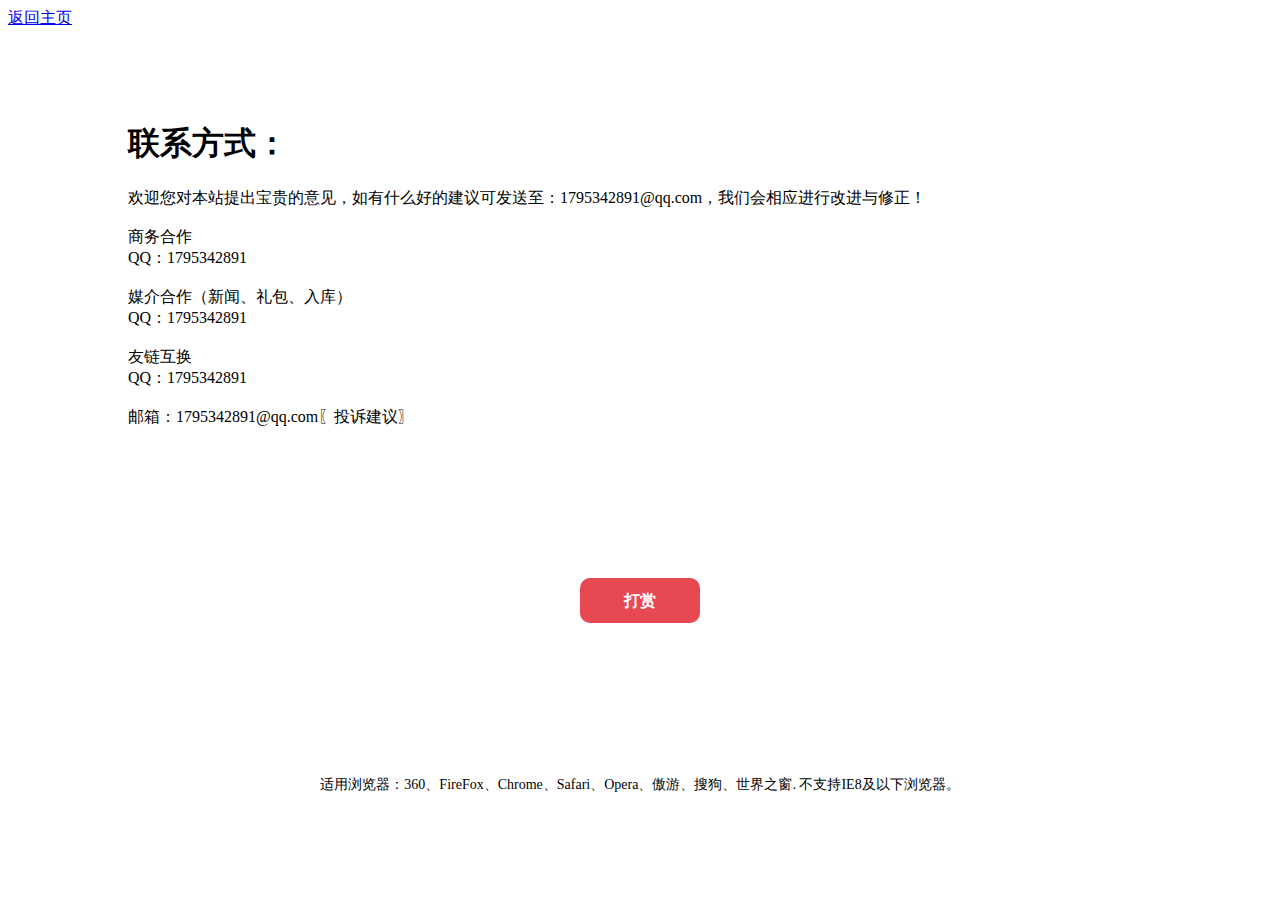
<file: html/money.html>
<!DOCTYPE html>
<html>

<head>
<title>打赏</title>
<meta http-equiv="Content-Type" content="text/html; charset=utf-8" />

<script type="text/javascript" src="../js/jquery-3.4.0.min.js"></script>

<style type="text/css">
	.content{width:80%;margin:150px auto;}
	.hide_box{z-index:999;filter:alpha(opacity=50);background:#666;opacity: 0.5;-moz-opacity: 0.5;left:0;top:0;height:99%;width:100%;position:fixed;display:none;}
	.shang_box{width:540px;height:540px;padding:10px;background-color:#fff;border-radius:10px;position:fixed;z-index:1000;left:50%;top:50%;margin-left:-280px;margin-top:-280px;border:1px dotted #dedede;display:none;}
	.shang_box img{border:none;border-width:0;}
	.dashang{display:block;width:100px;margin:5px auto;height:25px;line-height:25px;padding:10px;background-color:#E74851;color:#fff;text-align:center;text-decoration:none;border-radius:10px;font-weight:bold;font-size:16px;transition: all 0.3s;}
	.dashang:hover{opacity:0.8;padding:15px;font-size:18px;}
	.shang_close{float:right;display:inline-block;}
	.shang_logo{display:block;text-align:center;margin:20px auto;}
	.shang_tit{width: 100%;height: 75px;text-align: center;line-height: 66px;color: #a3a3a3;font-size: 16px;font-family: 'Microsoft YaHei';margin-top: 7px;margin-right:2px;}
	.shang_tit p{color:#a3a3a3;text-align:center;font-size:16px;}
	.shang_payimg{width:140px;padding:10px;border:6px solid #EA5F00;margin:0 auto;border-radius:3px;height:140px;}
	.shang_payimg img{display:block;text-align:center;width:140px;height:140px; }
	.pay_explain{text-align:center;margin:10px auto;font-size:12px;color:#545454;}
	.radiobox{width: 16px;height: 16px;background: url('../images/radio2.jpg');display: block;float: left;margin-top: 5px;margin-right: 14px;}
	.checked .radiobox{background:url('../images/radio1.jpg');}
	.shang_payselect{text-align:center;margin:0 auto;margin-top:40px;cursor:pointer;height:60px;width:280px;}
	.shang_payselect .pay_item{display:inline-block;margin-right:10px;float:left;}
	.shang_info{clear:both;}
	.shang_info p,.shang_info a{color:#C3C3C3;text-align:center;font-size:12px;text-decoration:none;line-height:2em;}
</style>
</head>

<body>
	<a href="../index.html">返回主页</a>
<div><br><br><br><br></div>
	<div style="width: 1024px;margin: auto;">
		<div>
			<h1>联系方式：</h1>
			<p> 欢迎您对本站提出宝贵的意见，如有什么好的建议可发送至：1795342891@qq.com，我们会相应进行改进与修正！<br /><br />
				商务合作<br /> QQ：1795342891<br /><br />
				媒介合作（新闻、礼包、入库） <br /> QQ：1795342891<br /><br />
				友链互换 <br /> QQ：1795342891<br /><br />
				邮箱：1795342891@qq.com〖投诉建议〗</p>
		</div>
	</div>


<div class="content">
<p><a href="javascript:void(0)" onclick="dashangToggle()" class="dashang" title="打赏，支持一下">打赏</a></p>
<div class="hide_box"></div>
<div class="shang_box">
	<a class="shang_close" href="javascript:void(0)" onclick="dashangToggle()" title="关闭"><img src="../images/close.jpg" alt="取消" /></a>
	<div class="shang_tit">
		<p>感谢您的支持，我会继续努力的!</p>
	</div>
	<div class="shang_payimg">
		<img src="../images/zfb.png" alt="扫码支持" title="扫一扫" />
	</div>
		<div class="pay_explain">扫码打赏，你说多少就多少</div>
	<div class="shang_payselect">
		<div class="pay_item checked" data-id="alipay">
			<span class="radiobox"></span>
			<span class="pay_logo"><img src="../images/alipay.jpg" alt="支付宝" /></span>
		</div>
		<div class="pay_item" data-id="weipay">
			<span class="radiobox"></span>
			<span class="pay_logo"><img src="../images/wechat.jpg" alt="微信" /></span>
		</div>
	</div>
	<div class="shang_info">
		<p>打开<span id="shang_pay_txt">支付宝</span>扫一扫，即可进行扫码打赏哦</p>
	</div>
</div>
</div>

<script type="text/javascript">
$(function(){
	$(".pay_item").click(function(){
		$(this).addClass('checked').siblings('.pay_item').removeClass('checked');
		var dataid=$(this).attr('data-id');
		$(".shang_payimg images").attr("src","../images/"+dataid+"img.jpg");
		$("#shang_pay_txt").text(dataid=="alipay"?"支付宝":"微信");
	});
});
function dashangToggle(){
	$(".hide_box").fadeToggle();
	$(".shang_box").fadeToggle();
}
</script>

<div style="text-align:center;margin:50px 0; font:normal 14px/24px 'MicroSoft YaHei';">
<p>适用浏览器：360、FireFox、Chrome、Safari、Opera、傲游、搜狗、世界之窗. 不支持IE8及以下浏览器。</p>
</div>
</body>
</html>
</file>
<file: css/style.css>
html,
body,
header,
.view {
  height: 100%;
}

@media (max-width: 740px) {
  html,
  body,
  header,
  .view {
    height: 100vh;
  }
}

.top-nav-collapse {
  background-color:  #563e91 ;
}

.navbar:not(.top-nav-collapse) {
  background: transparent !important;
}

@media (max-width: 991px) {
  .navbar:not(.top-nav-collapse) {
    background: #563e91  ;
  }
}

.rgba-gradient {
  background: -moz-linear-gradient(-45deg, rgba(31,78,95,0.8), rgba(254,67,101, 0.8) 100%);
  background: -webkit-linear-gradient(-45deg, rgba(31,78,953, 0.8), rgba(254,67,101,0.8) 100%);
  background: linear-gradient(to -45deg, rgba(31,78,95,0.8), rgba(254,67,101, 0.8) 100%);
}
</file>
<file: css/works.css>
body{
	margin: 0;
	padding: 0;
	font-family: sans-serif;

	height: 100%;
	width: 100%;
	background-size:cover ;
}


.novel{
    width: 850px;
    margin:100px auto;
 }

 .novel h1{
 	padding-bottom: 10px;
 	border-bottom: #3F6580 solid 1px;
 	text-align: center;
 }

 .novel ul{
 	margin-top: 100px;
 }

 .novel ul li{
    float:left; /*向右浮动*/
    list-style:none;
    width: 100px;  /*每个图书初始宽度*/
    transition:all .8s; /*transition过渡标签,后者为渐变总时长*/
    position:relative;
    overflow:hidden;
    border-left:1px solid rgba(255,255,255,.8);
    border-left-width:2px;
    box-shadow:0px 0px 20px rgba(0,0,0,0.8);
 }

.novel ul li .image_title{
     position:absolute;/*绝对定位，固定在对应图片位置上*/
     width:100%;
     height:20px;
      background-color:rgba(0,0,0,.5);
     font-size: x-small;
      line-height:20px;
      bottom:0px;
      left:0;
      text-transform: uppercase;
 }
.novel ul li .image_title a{
    color:#fff;
    text-decoration:none;
}
.novel ul:hover li{
   width: 120px;   /*伪类：变化后每个li的宽度*/
  }
.novel ul li:hover{
   width: 150px;   /*伪类：变化后ul增加的宽度*/
  }



/*列传样式*/
.biography{
    width: 850px;
    margin:100px auto;
   margin-top: 500px;
 }
.biography h1{
	padding-bottom: 10px;
 	border-bottom: #3F6580 solid 1px;
 	
 	text-align: center;
 	
 	
 }
.biography ul{
 	margin-top: 100px;   
 
 }
.biography ul li{
    float:left;
    list-style:none;
   width: 100px;
    transition:all .8s;
    position:relative;
    overflow:hidden;
    border-left:1px solid rgba(255,255,255,.8);
   border-left-width:2px;
    box-shadow:0px 0px 20px rgba(0,0,0,0.8);
    margin-bottom: 300px;
 }
.biography ul li .image_title{
     position:absolute;
     width:100%;
     height:20px;
      background-color:rgba(0,0,0,.5);
     font-size: x-small;
      line-height:20px;
      bottom:0px;
      left:0;
      text-transform: uppercase;
 }
.biography ul li .image_title a{
    color:#fff;
    text-decoration:none;
}
.biography ul:hover li{
   width: 120px;

  }
.biography ul li:hover{
   width: 150px;

  }
</file>
<file: css/quote.css>
body{
	margin: 0;
	padding: 0;
	font-family: sans-serif;
	height: 100%;
	width: 100%;
	background-size:cover ;
}
.title{
	width: 900px;
	margin: auto;
	margin-top: 100px;
}
.title h1{
	text-align: center;
	padding-bottom: 10px;
 	border-bottom: #3F6580 solid 1px;
}

.container{
	width: 900px;
	align-content: center;
	margin: auto;
	margin-top:100px;
	margin-bottom: 50px;
	display: flex;
	justify-content: space-between;
	flex-wrap: wrap;
}

/*初始属性*/
.container .box{
	position: relative;
	width: 200px;
	height: 250px;
	background: white;
	padding: 50px 20px 20px;
	box-shadow: 0 15px 45px rgba(0,0,0,.1);
	transform: translateY(20px);
	transition: .5s;
}

/*伪类改变的属性*/
.container .box:hover{
	background:url(../images/bg4.jpg);
	background-size: cover;
	transform: translateY(0px);
}

.container .box p{
    height: 150px;
	line-height: 150%;
	font-family: sans-serif;
	font-weight: 200;
}
/*伪类改变的属性*/
.container .box:hover p{
	font-weight: 400;
}

.container .box a{
	text-decoration: none;
}
.container .box a i{
	color: white;
}
/*伪类改变的属性*/
.container .box:hover a i{
	color: black;
	font-size:20px;
	font-weight: 700;
	margin-left: 13px;
	padding-right: 30px;
}
/*伪类改变的属性*/
.container .box:hover a i:hover{
	color: #3F6580;
}
</file>
<file: css/login_ercode.css>
/* commen:start */
* {
    margin: 0;
    padding: 0;
}

body {
    font-family: -apple-system, BlinkMacSystemFont, Helvetica Neue, PingFang SC, Microsoft YaHei, Source Han Sans SC, Noto Sans CJK SC, WenQuanYi Micro Hei, sans-serif;
    font-size: 15px;
    color: #1a1a1a;

}

a {
    text-decoration: none;
}

input {
    color: #1a1a1a;
}

.lf {
    float: left;
}

.rt {
    float: right;
}

.button {
    display: inline-block;
    padding: 0 16px;
    font-size: 14px;
    line-height: 32px;
    color: #8590a6;
    text-align: center;
    cursor: pointer;
    background: none;
    border: none;
    border-radius: 3px;
}

button {
    outline: none;
}

button:focus {
    outline: none;
}

.unView {
    display: none;
}

/* commen:start */
/* main */
.main {
    width: 100%;
    height: 100vh;
    overflow: auto;
    display: flex;
}

.main_bg {
    width: 100%;
    height: 100vh;
    background-repeat: no-repeat;
    background-position: center center;
    background-image: url('../images/树屋2.png')!important;
    display: flex;
    -webkit-box-orient: vertical;
    -webkit-box-direction: normal;
    -ms-flex-direction: column;
    flex-direction: column;
    -webkit-box-sizing: border-box;
    box-sizing: border-box;
    background-size: cover;
    overflow: auto;
}

/* loginBox */
.loginBox {
    box-sizing: border-box;
    margin:auto;
    min-width: 0;
    padding: 0;
    background-color: #FFFFFF;
    box-shadow: 0 1px 3px rgba(26, 26, 26, 0.1);
    border-radius: 2px;
    background-color: #FFFFFF;
    width: 400px;
    /* overflow: hidden; */
}

.signContent {
    text-align: center;
    margin: 0 auto;
}

.signContainer {
    position: relative;
    border-radius: 4px 4px 0 0;
    /* overflow: hidden; */
}

.loginForm {
    padding: 0 24px 84px;
}

.loginForm .tabBoxSwitch {}

.loginForm .tabBoxSwitch .tabBoxSwitchUl {
    list-style: none;
}

.loginForm .tabBoxSwitch .tabBoxSwitchUl li {
    display: inline-block;
    height: 60px;
    font-size: 16px;
    line-height: 60px;
    margin-right: 24px;
    cursor: pointer;
}

.tab-active {
    position: relative;
    color: #1a1a1a;
    font-weight: 600;
    font-synthesis: style;
}



.tab-active::before {
    display: block;
    position: absolute;
    bottom: 0;
    content: "";
    width: 100%;
    height: 3px;
    background-color: #056739;

}

.tabBox {
    text-align: left;

}

.ercode_tab {
    position: absolute;
    width: 52px;
    height: 52px;
    top: 0;
    right: 0;
}

.ercode_tab svg {
    width: 100%;
    height: 100%;
    cursor: pointer;
}

.tabContent {}

.tabcont {
    display: none;
}

.active {
    display: block;
}

.tabContentPhone {}

.tabContentAccount {
    /* display: none; */
}

.tabcontent {
    margin-top: 24px;
    border-bottom: 1px solid #ebebeb;
    display: -webkit-box;
    display: -ms-flexbox;
    display: flex;
    -webkit-box-align: center;
    -ms-flex-align: center;
    align-items: center;
    height: 48px;
    position: relative;
}

.phoneBox {
    position: relative;
    display: inline-block;
}

.phoneGroup {
    display: inline-block;
    min-width: 72px;
    text-align: left;
}

.phone-btn {
    border: none;
    height: auto;
    padding: 0;
    line-height: inherit;
    background-color: transparent;
    border: none;
    border-radius: 0;
    display: inline-block;
    font-size: 14px;
    line-height: 32px;
    cursor: pointer;
}

.phone-btn:focus {
    outline: none;
}

.selectBtn {
    text-align: left;

    /* padding: 0 16px; */

    color: #8590a6;
    text-align: center;

    background: none;
    /* border: 1px solid; */
    border-radius: 3px;
    height: calc(100% - 42px);

}

.selectConentent {
    display: none;
    position: absolute;
    top: 0;
    z-index: 233;
    background-color: #ffffff;
    left: -24px;
    border: 1px solid #ebebeb;
    width: 210px;
    border-radius: 4px;
    -webkit-box-shadow: 0 5px 20px rgba(26, 26, 26, .1);
    box-shadow: 0 5px 20px rgba(26, 26, 26, .1);
}

.selectOptions {
    overflow: auto;
    position: relative;
    max-height: 500px;
    padding: 8px 0;
    border-radius: 4px;
    text-align: left;
}

.selectOptions::-webkit-scrollbar {
    width: 10px;
    height: 1px;
    background-color: #f6f6f6;
}

/*定义滚动条轨道 内阴影+圆角*/
.selectOptions::-webkit-scrollbar-track {
    -webkit-box-shadow: inset 0 0 2px rgba(0, 0, 0, 0.3);
    border-radius: 10px;
    background-color: #f6f6f6;
}

.selectOptions::-webkit-scrollbar-thumb {
    background-color: #afadad;
    width: 5px;
    max-height: 10px;
    border-radius: 10px;

}

.select-option {
    display: block;
    width: 100%;
    height: 40px;
    padding: 0 20px;
    line-height: 40px;
    color: #8590a6;
    text-align: left;
    background: none;
    border: none;
}

/* .select-option:hover{
    background: #f6f6f6;
} */
.line-show {
    width: 1px;
    height: 22px;
    margin: 0 12px;
    background: #ebebeb;
}

.phoneInputGroup {
    display: inline-block;
    position: relative;
    width: 213px;
}

.Select-arrow {
    margin-left: 8px;
    fill: currentcolor;
    width: 24px;
    height: 24px;
    display: inline-block;
    vertical-align: middle;
}

.inputLabel {
    width: 100%;
    height: 48px;
    padding: 0;
    color: #8590a6;
    border: none;
    /* border-bottom: 1px solid #ebebeb; */
    border-radius: 0;
    display: flex;

}

.isShow::after {
    content: attr(data-content);
    color: red;
    position: absolute;
    top: 0;
    bottom: 0;
    height: 48px;
    line-height: 48px;
    display: flex;
    z-index: 90;
}

.inputStyle {
    display: inline-block;
    outline: none;
    flex: 1 1;
    padding: 0;
    overflow: hidden;
    font-family: inherit;
    font-size: inherit;
    font-weight: inherit;
    background: transparent;
    border: none;
    resize: none;
    z-index: 100;
}

input.msgInput {
    appearance: none;
    -webkit-appearance: none;
}

input::-webkit-inner-spin-button,
input::-webkit-outer-spin-button {
    -ms-progress-appearance: none;
}

input[type="number"] {
    -moz-appearance: textfield;
}

input[type=number]::-webkit-inner-spin-button,

input[type=number]::-webkit-outer-spin-button {

    -webkit-appearance: none;

    appearance: none;

    margin: 0;

}

.msgBtn {
    position: absolute;
    top: 24px;
    right: 0;
    padding: 4px 0;
    color: #056736;
    -webkit-transform: translateY(-50%);
    transform: translateY(-50%);
}

.msgBtn:hover,
.voice-btn:hover {
    color: #76839b;
}

.login_box {
    height: 20px;
    display: -webkit-box;
    display: -ms-flexbox;
    display: flex;
    -webkit-box-pack: justify;
    -ms-flex-pack: justify;
    justify-content: space-between;
    background: #fff;
    position: relative;
}

.voice-btn {
    display: inline-block;
    font-size: 14px;
    line-height: 32px;
    color: #8590a6;
    text-align: center;
    cursor: pointer;
    background: none;
    border-radius: 3px;
    position: absolute;
    right: 0;
}

.fromSubmit {
    color: #fff;
    background-color: #00bff3;
    width: 100%;
    margin-top: 30px;
    height: 36px;
    border-color: #056736;
}

.SignFlow-switchPassword {
    position: absolute;
    right: 0;
}
.SignFlow-switchLogin{
    position: absolute;
    left: 0;
}
.out-login-btn-shw {
    display: inline-block;
    font-size: 14px;
    line-height: 32px;
    color: #056736;
    text-align: center;
    cursor: pointer;
    background: none;
    border-radius: 3px;
    display: none;
}

.out-login-btn-shw:hover {
    color: #76839b;
}

.out-login-btn {}

.login-out-phoneBox {
    display: none;
}

.SignContainer-tip {
    position: absolute;
    bottom: 0;
    left: 0;
    right: 0;
    display: -webkit-box;
    display: -ms-flexbox;
    display: flex;
    -webkit-box-align: center;
    -ms-flex-align: center;
    align-items: center;
    -webkit-box-pack: justify;
    -ms-flex-pack: justify;
    justify-content: space-between;
    padding: 12px 24px;
    color: grey;
    font-size: 13px;
    text-align: left;
}

.SignContainer-tip a {
    color: grey;
    text-decoration: none;
}

.Qrcode-title {}

.ercodeContent {
    /* display: none; */
}


.ercodeSignBox {
    position: relative;
    text-align: center;
    padding: 40px 0;
    display: none;
}

.Qrcode-title {
    font-size: 24px;
    color: #1a1a1a;
    line-height: 33px;
    margin-bottom: 50px;
    margin-top: 3px;
}

.ercodeBox {
    height: 210px;
}

.ercodeBox .Qrcode-img {
    margin: 0 auto 15px;
    line-height: 0;
    height: 150px;
    width: 150px;
    -webkit-box-pack: center;
    -ms-flex-pack: center;
    justify-content: center;
    -webkit-box-align: center;
    -ms-flex-align: center;
    align-items: center;
    display: -webkit-box;
    display: -ms-flexbox;
    display: flex;
}

.ercodeBox p {
    font-size: 14px;
    line-height: 22px;
}

.ercodeBox p a {
    color: #056736;
}

.css-1hmxk26 {
    box-sizing: border-box;
    margin: 0;
    min-width: 0;
    border-top: 1px solid;
    border-color: #EBEBEB;
    margin-left: 24px;
    margin-right: 24px;
}

.footSign {
    display: -webkit-box;
    display: -ms-flexbox;
    display: flex;
    -webkit-box-pack: justify;
    -ms-flex-pack: justify;
    justify-content: space-between;
    color: #8590a6;
    height: 60px;
    line-height: 60px;
    padding: 0 24px;
    -webkit-box-sizing: border-box;
    box-sizing: border-box;
}

.signSocial {}

.Login-socialButtonGroup {
    display: -webkit-box;
    display: -ms-flexbox;
    display: flex;
    margin-left: 2px;
    -webkit-transition: opacity .3s ease;
    transition: opacity .3s ease;
}

.Login-socialButton {
    display: -webkit-inline-box;
    display: -ms-inline-flexbox;
    display: inline-flex;
    -webkit-box-align: center;
    -ms-flex-align: center;
    align-items: center;
    cursor: pointer;
    height: auto;
    padding: 0 6px;
    line-height: inherit;
    background-color: transparent;
    border: none;
    border-radius: 0;
}

.Login-socialIcon {
    margin-right: 6px;
}

.signDownload {
    background-color: #f6f6f6;
    color: #056736;
}

.css-eow14e {
    box-sizing: border-box;
    margin: 0;
    min-width: 0;
    -webkit-flex: 1;
    -ms-flex: 1;
    flex: 1;
    text-align: right;
}

.css-c01qo8 {
    box-sizing: border-box;
    margin: 0;
    min-width: 0;
    -webkit-appearance: none;
    -moz-appearance: none;
    appearance: none;
    display: inline-block;
    text-align: center;
    line-height: inherit;
    -webkit-text-decoration: none;
    text-decoration: none;
    font-size: inherit;
    padding-left: 16px;
    padding-right: 16px;
    padding-top: 8px;
    padding-bottom: 8px;
    color: white;
    background-color: #056736;
    border: 0;
    border-radius: 4px;
    font-size: 16px;
    font-weight: 600;
    color: #FFFFFF;
    background-color: #056736;
    border-radius: 4px;
    background-color: unset;
    color: inherit;
    font-size: inherit;
    font-weight: inherit;
    padding: 0;
}
</file>
<file: css/style_uni.css>
html,
body,
header,
#intro {
    height: 100%;
}

.top-nav-collapse {
    background-color: #563e91 ;
  }

  
#intro {
    background: url(" ")no-repeat center center fixed;
    -webkit-background-size: cover; /* 针对Chrome, Safari, Edge等浏览器 */
    -moz-background-size: cover;    /* 针对Firefox浏览器 */
    -o-background-size: cover;      /* 针对Operallq */
    background-size: cover;         /* 通用 */
}
</file>
<file: css/homedown.css>
/*
Author: W3layout
Author URL: http://w3layouts.com
License: Creative Commons Attribution 3.0 Unported
License URL: http://creativecommons.org/licenses/by/3.0/
*/
/* reset */
html,body,div,span,applet,object,iframe,h1,h2,h3,h4,h5,h6,p,blockquote,pre,a,abbr,acronym,address,big,cite,code,del,dfn,em,img,ins,kbd,q,s,samp,small,strike,strong,sub,sup,tt,var,b,u,i,dl,dt,dd,ol,nav ul,nav li,fieldset,form,label,legend,table,caption,tbody,tfoot,thead,tr,th,td,article,aside,canvas,details,embed,figure,figcaption,footer,header,menu,nav,output,ruby,section,summary,time,mark,audio,video{margin:0;padding:0;border:0;font-size:100%;font:inherit;vertical-align:baseline;}
article, aside, details, figcaption, figure,footer, header,  menu, nav, section {display: block;}
ol,ul{list-style:none;margin:0;padding:0;}
blockquote,q{quotes:none;}
blockquote:before,blockquote:after,q:before,q:after{content:'';content:none;}
table{border-collapse:collapse;border-spacing:0;}
/* start editing from here */
a{text-decoration:none;}
.txt-rt{text-align:right;}/* text align right */
.txt-lt{text-align:left;}/* text align left */
.txt-center{text-align:center;}/* text align center */
.float-rt{float:right;}/* float right */
.float-lt{float:left;}/* float left */
.clear{clear:both;}/* clear float */
.pos-relative{position:relative;}/* Position Relative */
.pos-absolute{position:absolute;}/* Position Absolute */
.vertical-base{	vertical-align:baseline;}/* vertical align baseline */
.vertical-top{	vertical-align:top;}/* vertical align top */
.underline{	padding-bottom:5px;	border-bottom: 1px solid #eee; margin:0 0 20px 0;}/* Add 5px bottom padding and a underline */
nav.vertical ul li{	display:block;}/* vertical menu */
nav.horizontal ul li{	display: inline-block;}/* horizontal menu */
img{max-width:100%;}
/*end reset*/
body {
    font-family:"arial", verdana Helvetica, sans-serif;
}
.h-bg{
    background: #3a3635
}
.header{
    margin-bottom: 30px;
}
.main-bg{
    margin-top:-40px;
    background:url('../images/main-bg.jpg');
}
.main-wrp{
    background:#fff;
    box-shadow:0px 0px 10px #555;
}
/*logo*/
.logo{
    float: left;
}
.foot-search {
    float:right;
    position: relative;
}
.foot-search input[type="text"] {
    position:relative;
    font-size: 12px;
    width: 222px;
    border-bottom-left-radius: 1.3em;
    border-top-left-radius: 1.3em;
    outline: none;
    color: white;
    padding: 7px;
    position: absolute;
    background: white;
    color: rgb(82, 101, 126);
    right:57px;
    top: 31px;
}
.foot-search input[type="submit"] {
    position:absolute;
    background:#2c9bb6;
    border: none;
    padding: 7px;
    border-top-right-radius: 1.3em;
    border-bottom-right-radius: 1.3em;
    height: 31px;
    top: 30.5px;
    right: 0px;
    color: #fff;
    cursor: pointer;
}
.nav-form input {
    outline:none;
    background: #e9e9e9;
    border:none;
    -webkit-border-radius: 3px;
    -moz-border-radius: 3px;
    border-radius: 3px;
    height: 14px;
    line-height: 14px;
    font-size: 11px;
    color: #232323;
    width: 154px;
    float: left;
    margin: 0px;
    padding: 6px 10px 6px 10px;
}
.nav-form input:focus {
    box-shadow: none;
    outline: none;
    border: none;
}
.nav-form a.btn-small {
    font-size:13px;
    padding:6px 10px;
    margin: 0 0 0 8px;
    -webkit-transition: none;
    -moz-transition: none;
    -o-transition: none;
    transition: none;
    float: right;
}
.navbar_ .collapse {
    overflow: visible;
}
.nav-collapse_ .nav {
    display: block;
    float: left;
}
.nav-collapse_ .nav>li {
    display: block;
    float: left;
    margin: -1px 0;
    border: none;
    font-weight: normal;
    width: 200px;
}
.nav-collapse_ .nav li {
    position: relative;
    margin: 0;
    padding: 0;
    text-transform: uppercase;
    zoom: 1;
}
.nav-collapse_ .nav>li.sfHover>a, .nav-collapse_ .nav>li.sfHover>a:hover, .nav-collapse_ .nav>li>a:hover, .nav-collapse_ .nav>li.active>a, .nav-collapse_ .nav>li.active>a:hover {
    -webkit-box-shadow: none;
    -moz-box-shadow: none;
    box-shadow: none;
    background: #7ca222;
    color: #ffffff;
}
.navbar .nav>.active>a, .navbar .nav>.active>a:hover, .navbar .nav>.active>a:focus {
    color: #555555;
    text-decoration: none;
    background-color: #e5e5e5;
    -webkit-box-shadow: inset 0 3px 8px rgba(0,0,0,0.125);
    -moz-box-shadow: inset 0 3px 8px rgba(0,0,0,0.125);
    box-shadow: inset 0 3px 8px rgba(0,0,0,0.125);
}
.nav-collapse_ .nav>li>a {
    color:#fff;
    -webkit-box-shadow: none;
    -moz-box-shadow: none;
    box-shadow: none;
    -webkit-transition: 0.3s;
    -moz-transition: 0.3s;
    -o-transition: 0.3s;
    transition: 0.3s;
    position: relative;
    display: block;
    margin: 0;
    padding: 26px 0 24px;
    text-align: center;
    font-size: 12px;
    line-height: 24px;
}
.nav-collapse_ .nav .color-2 {
    background: rgb(82, 129, 110);
}
.nav-collapse_ .nav .color-3 {
    background: rgb(17, 177, 177);
}
.nav-collapse_ .nav .color-4 {
    background: #85c6a8;
}
.nav-collapse_ .nav .color-5 {
    background: #b1cfd9;
}
.nav-collapse_ .nav .color-6 {
    background: #3a7aea;
}
#search {
    width: 283px;
}
#search input {
    -webkit-box-shadow: none;
    -moz-box-shadow: none;
    box-shadow: none;
    -webkit-border-radius: 0;
    -moz-border-radius: 0;
    border-radius: 0;
    display: block;
    float: left;
    margin: 0 0 0 0;
    padding: 5px 10px;
    width: 90%;
    height: 32px;
    border: none;
    background: #ffffff;
    color: #a0a0a0;
    font-size: 13px;
    font-family: Arial,Helvetica,Arial,sans-serif;
    line-height: 22px;
    -webkit-box-sizing: border-box;
    -moz-box-sizing: border-box;
    box-sizing: border-box;
}
input[type="text"], input[type="password"], input[type="datetime"], input[type="datetime-local"], input[type="date"], input[type="month"], input[type="time"], input[type="week"], input[type="number"], input[type="email"], input[type="url"], input[type="search"], input[type="tel"], input[type="color"], .uneditable-input {
    background-color: #ffffff;
    border: 1px solid #cccccc;
    -webkit-box-shadow: inset 0 1px 1px rgba(0,0,0,0.075);
    -moz-box-shadow: inset 0 1px 1px rgba(0,0,0,0.075);
    box-shadow: inset 0 1px 1px rgba(0,0,0,0.075);
    -webkit-transition: border linear .2s,box-shadow linear .2s;
    -moz-transition: border linear .2s,box-shadow linear .2s;
    -o-transition: border linear .2s,box-shadow linear .2s;
    transition: border linear .2s,box-shadow linear .2s;
}
#search a {
    position: relative;
    z-index: 1;
    display: block;
    float: right;
    margin: 10px 0 0 0;
    padding: 0;
    background:  0 0 no-repeat;
    width: 10px;
    height: 12px;
    -webkit-transition: none;
    -moz-transition: none;
    -o-transition: none;
    transition: none;
}
.navbar_ .collapse {
    overflow: visible;
}
.nav-collapse.collapse {
    height: auto!important;
    overflow: visible!important;
}
.btn-small {
    display: inline-block;
    background-color: #7cae06;
    background-image: -moz-linear-gradient(top, #8cba08, #639b02);
    background-image: -webkit-gradient(linear, 0 0, 0 100%, from(#8cba08), to(#639b02));
    background-image: -webkit-linear-gradient(top, #8cba08, #639b02);
    background-image: -o-linear-gradient(top, #8cba08, #639b02);
    background-image: linear-gradient(to bottom, #8cba08, #639b02);
    background-repeat: repeat-x;
    filter: progid:DXImageTransform.Microsoft.gradient(startColorstr='#ff8cba08', endColorstr='#ff639b02', GradientType=0);
    filter: progid:DXImageTransform.Microsoft.gradient(enabled = false);
    border: none;
    -webkit-border-radius: 4px;
    -moz-border-radius: 4px;
    border-radius: 4px;
    -webkit-box-shadow: 2px 2px 2px rgba(0, 0, 0, 0.5);
    -moz-box-shadow: 2px 2px 2px rgba(0, 0, 0, 0.5);
    box-shadow: 2px 2px 2px rgba(0, 0, 0, 0.5);
    font-size: 12px;
    line-height: 15px;
    color: #fff;
    text-shadow: none;
    text-decoration: none;
    padding: 6px 13px 7px 13px;
    margin: 0px;
    -webkit-transition: none;
    -moz-transition: none;
    -o-transition: none;
    transition: none;
}
.btn-small:hover {
    background: rgb(127, 180, 32);
    color: #fff;
}
.main-list{
    padding-top:20px;
    margin-left:15px;
}
.main-list1{
    margin-left: 20px;
}
/* CSS3 STYLE GENERIC */
.css3gallery:nth-child(1){
    margin-left: 0px;
}
.css3gallery img{
    cursor:pointer;
    box-shadow: 0px 0px 10px #aaa;
    border: 8px solid #fff;
    -webkit-transform:scale(0.8); /*Webkit: Scale down image to 0.8x original size*/
    -moz-transform:scale(0.8); /*Mozilla scale version*/
    -o-transform:scale(0.8); /*Opera scale version*/
    -webkit-transition-duration: 0.5s; /*Webkit: Animation duration*/
    -moz-transition-duration: 0.5s; /*Mozilla duration version*/
    -o-transition-duration: 0.5s; /*Opera duration version*/
    opacity:1.7; /*initial opacity of images*/
    margin: 0px; /*margin between images*/
}
.css3gallery img:hover{
    -webkit-transform:scale(1.0); /*Webkit: Scale up image to 1.2x original size*/
    -moz-transform:scale(1.0); /*Mozilla scale version*/
    -o-transform:scale(1.0); /*Opera scale version*/
    box-shadow:0px 0px 20px gray; /*CSS3 shadow: 30px blurred shadow all around image*/
    -webkit-box-shadow:0px 0px 20px gray; /*Safari shadow version*/
    -moz-box-shadow:0px 0px 20px gray; /*Mozilla shadow version*/
    opacity: 1;
}
/*pagination*/
.pagination ul {
    display: inline-block;
    margin-left: 0;
    margin-bottom: 0;
    -webkit-border-radius: 4px;
    -moz-border-radius: 4px;
    border-radius: 4px;
    -webkit-box-shadow: 0 1px 2px rgba(0,0,0,0.05);
    -moz-box-shadow: 0 1px 2px rgba(0,0,0,0.05);
    box-shadow: 0 1px 2px rgba(0,0,0,0.05);
}
.pagination ul>li {
    display: inline;
}
.pagination ul>li:first-child>a, .pagination ul>li:first-child>span {
    border-left-width: 1px;
    -webkit-border-top-left-radius: 4px;
    -moz-border-radius-topleft: 4px;
    border-top-left-radius: 4px;
    -webkit-border-bottom-left-radius: 4px;
    -moz-border-radius-bottomleft: 4px;
    border-bottom-left-radius: 4px;
}
.pagination ul>li>a, .pagination ul>li>span {
    float: left;
    padding: 4px 12px;
    line-height: 22px;
    text-decoration: none;
    background-color: #ffffff;
    border: 1px solid #dddddd;
    border-left-width: 0;
    color: #555;
}
.pagination ul>li>a:hover, .pagination ul>li>a:focus, .pagination ul>.active>a, .pagination ul>.active>span {
    background-color: #f5f5f5;
    color: #7ca222;
}
/*---footer----*/
.footer {
    background:rgb(87, 81, 80);
}
.footer-grid{
    text-align:center;
    margin-bottom:30px;
}
.footer h3 {
    font-size: 37px;
    color: rgb(250, 250, 250);
    text-align: center;
}
.footer p {
    padding-top: 17px;
    width: 60%;
    font-family: 'Arial';
    font-size: 14px;
    color: rgb(255, 255, 255);
    text-align: center;
    line-height: 2;
    margin: 0 auto;
    font-family:Arial, Helvetica, sans-serif;
    padding: 10px 18px 18px 18px;
}
.footer-nav1{
    text-align:center;
}
.footer-nav1 ul{
    margin: 0px;
}
.footer-nav1 ul li{
    display:inline-block;
    margin-right:6px;
}
#fb:hover{
    opacity: 0.8;
}
#twr:hover{
    opacity: 0.8;
}
#mail:hover{
    opacity: 0.8;
}
#feed:hover{
    opacity: 0.8;
}
/*footer1*/
.footer1{
    background: #3a3635;
    border-top: 1px ridge rgba(83, 78, 74, 0.75);
}
.footer1 p{
    text-align:center;
}
.footer1 p.w3-link {
    color: #eee;
    font-size:13px;
}
.footer1 p.w3-link a {
    color:rgb(112, 162, 8);
    text-decoration: none;
    font-size:13px;
}
.footer1 p.w3-link a:hover {
    text-decoration: underline;
}
/*Artists*/
.artists{
    padding:30px;
}
/*---products---*/
.products h3{
    color: #089BA2;
    font-size:22px;
    text-transform: uppercase;
    padding-bottom:10px;
    font-family:"Agency FB" Helvetica, sans-serif;
    padding-top: 71px;
}
.product-grid h4,.last1 h4{
    text-align:center;
    color: #585252;
    font-size:18px;
    text-transform: uppercase;
    padding:20px 0px 10px;
    font-weight:bold;
    font-family: 'Carrois Gothic SC', sans-serif;
    -webkit-transition: all .9s;
    -moz-transition: all .9s;
    -o-transition: all .9s;
    -ms-transition: all .9s;
    transition: all .9s;
}
.product-grid h4:hover{
    color: #00df37;
    cursor:pointer;
}
.product-grid:hover,.last1:hover{
    box-shadow:0px 0px 10px #F1F1F1;
}
.product-grids h6{
    font-weight:bold;
    text-transform:uppercase;
    font-size: 22px;
    color: #7ca222;
    text-align: left;
}
.product-grid p{
    color:#666;
    font-size: 12px;
    text-align: justify;
    line-height:1.8em;
}
.product-grid img{
    cursor:pointer;
}
.product-grid img:hover{
    opacity:0.9;
}
/*-----side-bar----*/
.services-sidebar h4 ,.grid h4,.contact-form h4{
    font-family:Charcoal;
    font-size: 30px;
    color: #7ca222;
    margin-bottom: 10px;
    text-transform:uppercase;
    cursor: pointer;
    font-weight:bold;
}
.services-sidebar li {
    padding: 5px 0px;
}
.services-sidebar li a{
    color: #6275ff;
    font-family: 微软雅黑;
    font-size: 16px;
    -webkit-transition: all .9s;
    -moz-transition: all .9s;
    -o-transition: all .9s;
    -ms-transition: all .9s;
    transition: all .9s;
}
.services-sidebar li a:hover{
    color: #7ca222;
}
.grid:nth-child(2),.grid:nth-child(3){
    margin-top: 12px;
}
.grid h4{
    text-transform:none;
}
.grid h5{
    font-size: 20px;
    color: #555;
    margin: 10px 0;
}
.grid h5 a{
    color:rgb(82, 129, 110);
}
.grid h5 a:hover{
    color:#555;
}
.grid p{
    line-height:1.8em;
    color: #747474;
    font-size: 12px;
    margin-bottom: 10px;
}
.grid img{
    max-width:100%;
    cursor:pointer;
    box-shadow: 0px 0px 10px #aaa;
    border: 8px solid #fff;
}
.grid img:hover{
    box-shadow:0px 0px 8px gray; /*CSS3 shadow: 30px blurred shadow all around image*/
    -webkit-box-shadow:0px 0px 8px gray; /*Safari shadow version*/
    -moz-box-shadow:0px 0px 8px gray; /*Mozilla shadow version*/
    opacity: 1;
}
.btn-group1{
    margin: 20px 0 10px;
}
.btn-group1.btn{
    font-size:12px;
    color: #747474;
}
.btn-group {
    margin-top:10px;
    position: relative;
    text-align: center;
    font-size: 0;
    vertical-align: middle;
    white-space: nowrap;
}
.btn {
    display: inline-block;
    padding: 4px 20px;
    margin-bottom: 0;
    font-size: 12px;
    line-height: 22px;
    text-align: center;
    vertical-align: middle;
    cursor: pointer;
    color: #333333;
    text-shadow: 0 1px 1px rgba(255,255,255,0.75);
    background-color: #f5f5f5;
    background-image: -moz-linear-gradient(top,#ffffff,#e6e6e6);
    background-image: -webkit-gradient(linear,0 0,0 100%,from(#ffffff),to(#e6e6e6));
    background-image: -webkit-linear-gradient(top,#ffffff,#e6e6e6);
    background-image: -o-linear-gradient(top,#ffffff,#e6e6e6);
    background-image: linear-gradient(to bottom,#ffffff,#e6e6e6);
    background-repeat: repeat-x;
    filter: progid:DXImageTransform.Microsoft.gradient(startColorstr='#ffffffff',endColorstr='#ffe6e6e6',GradientType=0);
    border-color: #e6e6e6 #e6e6e6 #bfbfbf;
    border-color: rgba(0,0,0,0.1) rgba(0,0,0,0.1) rgba(0,0,0,0.25);
    filter: progid:DXImageTransform.Microsoft.gradient(enabled= false);
    border: 1px solid #cccccc;
    border-bottom-color: #b3b3b3;
    -webkit-border-radius: 4px;
    -moz-border-radius: 4px;
    border-radius: 4px;
    -webkit-box-shadow: inset 0 1px 0 rgba(255,255,255,.2),0 1px 2px rgba(0,0,0,.05);
    -moz-box-shadow: inset 0 1px 0 rgba(255,255,255,.2),0 1px 2px rgba(0,0,0,.05);
    box-shadow: inset 0 1px 0 rgba(255,255,255,.2),0 1px 2px rgba(0,0,0,.05);
}
.btn:hover {
    color: #333333;
    background: #e6e6e6;
}
/*contact*/
label {
    display: block;
    margin-bottom: 5px;
}
form span label{
    padding-bottom:5px;
    font-size: 18px;
    color: #747474;
    font-family: 'Carrois Gothic SC', sans-serif;
}
.contact-form form input[type=submit] {
    margin-top:10px;
    display: inline-block;
    cursor:pointer;
    padding:8px 24px;
    background-color: #7cae06;
    background-image: -moz-linear-gradient(top, #8cba08, #639b02);
    background-image: -webkit-gradient(linear, 0 0, 0 100%, from(#8cba08), to(#639b02));
    background-image: -webkit-linear-gradient(top, #8cba08, #639b02);
    background-image: -o-linear-gradient(top, #8cba08, #639b02);
    background-image: linear-gradient(to bottom, #8cba08, #639b02);
    background-repeat: repeat-x;
    filter: progid:DXImageTransform.Microsoft.gradient(startColorstr='#ff8cba08', endColorstr='#ff639b02', GradientType=0);
    filter: progid:DXImageTransform.Microsoft.gradient(enabled = false);
    border: none;
    -webkit-border-radius: 4px;
    -moz-border-radius: 4px;
    border-radius: 4px;
    -webkit-box-shadow: 2px 2px 2px rgba(0, 0, 0, 0.5);
    -moz-box-shadow: 2px 2px 2px rgba(0, 0, 0, 0.5);
    box-shadow: 2px 2px 2px rgba(0, 0, 0, 0.5);
    font-size: 12px;
    line-height: 15px;
    color: #fff;
    text-shadow: none;
    text-decoration: none;
    -webkit-transition: none;
    -moz-transition: none;
    -o-transition: none;
    transition: none;
}
.contact-form form input[type=submit]:hover {
    background: rgb(127, 180, 32);
    color: #fff;
}
.contact-form form textarea,.contact-form form input[type=text]{
    border: 1px solid #ddd;
    padding: 4px;
    outline: none;
    color: #666;
    font-size: 18px;
    border-radius: 3px;
    font-family: Arial, Helvetica, sans-serif;
    -webkit-appearance: none;
}
form textarea{
    height:125px;
    resize: none;
}
.drp-dwn{
    display: none;
}
.drp-dwn select {
    padding: 4px;
    outline: none;
    display: block !important;
    margin-bottom: 2px;
    width: 100%;
    border: 1px solid #888;
    background: #999;
    color: #fff;
    cursor: pointer;
}
.myButton {
    -moz-box-shadow: 3px 4px 0px 0px #1564ad;
    -webkit-box-shadow: 3px 4px 0px 0px #1564ad;
    box-shadow: 3px 4px 0px 0px #1564ad;
    background:-webkit-gradient(linear, left top, left bottom, color-stop(0.05, #79bbff), color-stop(1, #378de5));
    background:-moz-linear-gradient(top, #79bbff 5%, #378de5 100%);
    background:-webkit-linear-gradient(top, #79bbff 5%, #378de5 100%);
    background:-o-linear-gradient(top, #79bbff 5%, #378de5 100%);
    background:-ms-linear-gradient(top, #79bbff 5%, #378de5 100%);
    background:linear-gradient(to bottom, #79bbff 5%, #378de5 100%);
    filter:progid:DXImageTransform.Microsoft.gradient(startColorstr='#79bbff', endColorstr='#378de5',GradientType=0);
    background-color:#79bbff;
    -moz-border-radius:1px;
    -webkit-border-radius:1px;
    border-radius:1px;
    display:inline-block;
    cursor:pointer;
    color: rgba(250, 255, 248, 0.95);
    font-family:微软雅黑;
    font-size:14px;
    font-weight:bold;
    padding:8px 20px;
    text-decoration:none;
    text-shadow:0px 1px 0px #528ecc;
}
.myButton:hover {
    background:-webkit-gradient(linear, left top, left bottom, color-stop(0.05, #378de5), color-stop(1, #79bbff));
    background:-moz-linear-gradient(top, #378de5 5%, #79bbff 100%);
    background:-webkit-linear-gradient(top, #378de5 5%, #79bbff 100%);
    background:-o-linear-gradient(top, #378de5 5%, #79bbff 100%);
    background:-ms-linear-gradient(top, #378de5 5%, #79bbff 100%);
    background:linear-gradient(to bottom, #378de5 5%, #79bbff 100%);
    filter:progid:DXImageTransform.Microsoft.gradient(startColorstr='#378de5', endColorstr='#79bbff',GradientType=0);
    background-color:#378de5;
}
.myButton:active {
    position:relative;
    top:1px;
}
#imgbox-loading {position: absolute;top: 0;left: 0;	cursor: pointer;display: none;z-index: 90;}
#imgbox-loading div {background: #FFF;width: 100%;height : 100%;}
#imgbox-overlay {position: absolute;top: 0;	left: 0;width: 100%;height: 100%;background: #000;display: none;z-index: 80;}
.imgbox-wrap {position: absolute;top: 0;left: 0;background: #FFF;display: none;	z-index: 90;}
.imgbox-img {padding: 0;margin: 0;border: none;width: 100%;	height: 100%;vertical-align: top;}
.imgbox-title {	padding-top: 10px;font-size: 11px;text-align: center;font-family: Arial;color: #333;display: none;}
.imgbox-bg-wrap {position: absolute;padding: 0;margin: 0;display: none;}
.imgbox-bg {position: absolute;width: 20px;	height: 20px;}
</file>
<file: css/responsive.css>
.container{
	width:1200px;
	padding: 40px;
	margin: 0 auto;
}
.container,.header,.footer{
	/* for smooth animated effect */
	transition:all .2s linear;
	-moz-transition:all .2s linear;/* firefox */
	-webkit-transition:all .2s linear; /* safari and chrome */
	-o-transition:all .2s linear; /* opera */
	-ms-transition:all .2s linear;
}
.main-list{
		padding-top:20px;
		margin-left:20px;
}
[class*="span"] {
	float: left;
	min-height: 0px;
	margin: 0px 0px;	
}
.span4 {
	width: 24.4%;
}
.pagination {
	padding: 15px 0px 25px 35px;
}
.nav-form {
	-webkit-border-radius: 0px;
	-moz-border-radius: 0px;
	border-radius: 0px;
	margin: 0% 38%;
	float: right;
}
/*Artists*/
.product-grids {
	float: left;
	width: 82%;
}
.product-grid {
	width: 27.9%;
	float: left;
	border: 1px solid #F1F1F1;
	padding: 15px;
	margin: 16px 12px 0px 0px;
}
.services-sidebar {
	float: right;
	width: 18%;
}
.services-sidebar li {
	padding: 5px 0px;
}
/*Blog*/
.blog {
	float: left;
	width: 80%;
	margin-right: 2%;
}
/*Contact*/
.map {
	width: 38%;
	float: left;
	margin-right: 2%;
}
.contact-form {
	width: 60%;
	float: right;
}
.contact-form form textarea, .contact-form form input[type=text] {
	width: 98%;
}
@media all and (max-width:1260px) and (min-width:1024px){
	.container{
		width: 984px;
		padding: 20px;
	}
	.nav-collapse_ .nav>li {
		width: 164px;
	}
	.main-bg {
		margin-top: -20px;
	}
	.main-list {
		padding-top: 20px;
		margin-left: 10px;
	}
	.main-list1{
		margin-left: 10px;
	}
	.pagination {
		padding: 10px 0px 25px 32px;
	}
	.footer p {
		padding-top: 17px;
		width: 63%;
		font-family: 'Arial';
		font-size: 14px;
		color: rgb(255, 255, 255);
		text-align: center;
		line-height: 2;
		margin: 0 auto;
		font-family: Arial, Helvetica, sans-serif;
		padding: 10px 18px 18px 18px;
	}
	.nav-form {
		-webkit-border-radius: 0px;
		-moz-border-radius: 0px;
		border-radius: 0px;
		margin: 0% 36%;
		float: right;
	}
	/*Artists*/
	.artists {
		padding: 20px;
	}
	.product-grids {
		float: left;
		width: 78%;
	}
	.product-grid {
		width: 26%;
	}
	.services-sidebar {
		float: right;
		width: 22%;
	}
	/*Blog*/
	.blog {
	float: left;
	width: 75%;
	margin-right: 2%;
	}
}
@media all and (max-width:1024px) and (min-width:800px){
	.container{
		width:760px; /* required */
		padding:20px;
	}
	.nav-collapse_ .nav>li {
		display: block;
		float: left;
		margin: -1px 0;
		border: none;
		font-weight: normal;
		width: 126.6px;
	}
	.main-bg {
		margin-top: -20px;
		background: url('../images/main-bg.jpg');
	}
	.main-list {
		padding-top: 18px;
		margin-left: 4px;
	}
	.main-list1{
		margin-left: 4px;
	}
	.pagination {
		padding: 6px 0px 20px 20px;
	}
	.css3gallery img:hover{
		-webkit-transform:scale(0.9); /*Webkit: Scale up image to 1.2x original size*/
		-moz-transform:scale(0.9); /*Mozilla scale version*/
		-o-transform:scale(0.9); /*Opera scale version*/
		box-shadow:0px 0px 20px gray; /*CSS3 shadow: 30px blurred shadow all around image*/
		-webkit-box-shadow:0px 0px 20px gray; /*Safari shadow version*/
		-moz-box-shadow:0px 0px 20px gray; /*Mozilla shadow version*/
		opacity: 1;
	}
	.footer p {
		padding-top: 17px;
		width: 100%;
		font-family: 'Arial';
		font-size: 14px;
		color: rgb(255, 255, 255);
		text-align: center;
		line-height: 2;
		margin: 0 auto;
		font-family: Arial, Helvetica, sans-serif;
		padding: 10px 18px 18px 18px;
	}
	.nav-form {
		-webkit-border-radius: 0px;
		-moz-border-radius: 0px;
		border-radius: 0px;
		margin: 0% 32%;
		float: right;
	}
	/*Artists*/
	.artists {
		padding: 15px;
	}
	.product-grids {
		float: left;
		width: 70%;
	}
	.product-grid:nth-child(4),.product-grid:nth-child(7),.product-grid:nth-child(10){
		margin-right: 0px;
	}
	.product-grid {
		width: 24.9%;
	}
	.product-grid p {
		line-height: 1.6em;
	}
	.services-sidebar {
		float: right;
		width: 29%;
	}
	/*Blog*/
	.blog {
		float: left;
		width: 65%;
		margin-right: 2%;
	}
	.grid img {
		border:6px solid #fff;
	}
}
@media all and (max-width:800px) and (min-width:640px){
	.container{
		width:600px; /* required */
		padding:20px;
	}
	.nav-collapse_ .nav>li {
		width: 100px;
	}
	.main-bg {
		margin-top: -20px;
	}
	.main-list {
		padding-top: 14px;
		margin-left: 0px;
	}
	.main-list1{
		margin-left: 0px;
	}
	.css3gallery img:hover{
		-webkit-transform:scale(0.9); /*Webkit: Scale up image to 1.2x original size*/
		-moz-transform:scale(0.9); /*Mozilla scale version*/
		-o-transform:scale(0.9); /*Opera scale version*/
		box-shadow:0px 0px 20px gray; /*CSS3 shadow: 30px blurred shadow all around image*/
		-webkit-box-shadow:0px 0px 20px gray; /*Safari shadow version*/
		-moz-box-shadow:0px 0px 20px gray; /*Mozilla shadow version*/
		opacity: 1;
	}
	.pagination {
		padding: 6px 0px 18px 15px;
	}
	.footer p{
		width: 100%;
		padding: 10px 0 18px;
	}
	.nav-form{
		margin: 0% 28%;
	}
	/*Artists*/
	.artists {
		padding: 10px;
	}
	.product-grids {
		float: left;
		width: 100%;
	}
	.product-grid {
		width: 25.9%;
	}
	.product-grid:nth-child(4),.product-grid:nth-child(7),.product-grid:nth-child(10){
		margin-right: 0px;
	}
	.product-grid p {
		line-height: 1.5em;
	}
	.services-sidebar {
		float: right;
		width: 100%;
		margin-top: 10px;
	}
	.services-sidebar h4{
		margin-bottom:5px;
		margin-top: 10px;
	}
	/*Blog*/
	.blog {
		float: left;
		width: 97%;
	}
	.btn-group1 {
		margin: 14px 0 0px;
	}
	/*Contact*/
	.contact-form form textarea, .contact-form form input[type=text] {
		width: 96%;
	}
}
@media all and (max-width:640px) and (min-width:480px){
	.container{
		width:440px; /* required */
		padding:20px;
	}
	.nav-collapse_ .nav>li {
		width: 73.3px;
	}
	.main-bg {
	margin-top: -20px;
	
	}
	.foot-search input[type="text"]{
		width: 130px;
	}
	.main-list {
		padding-top: 12px;
		margin-left: 0px;
	}
	.main-list1 {
		margin-left: 0px;
	}
	.css3gallery img:hover{
		-webkit-transform:scale(0.9); /*Webkit: Scale up image to 1.2x original size*/
		-moz-transform:scale(0.9); /*Mozilla scale version*/
		-o-transform:scale(0.9); /*Opera scale version*/
		box-shadow:0px 0px 20px gray; /*CSS3 shadow: 30px blurred shadow all around image*/
		-webkit-box-shadow:0px 0px 20px gray; /*Safari shadow version*/
		-moz-box-shadow:0px 0px 20px gray; /*Mozilla shadow version*/
		opacity: 1;
	}
	.pagination {
		padding: 6px 0px 14px 12px;
	}
	.footer p{
		width: 100%;
		padding: 10px 0 18px;
	}
	.nav-form{
		margin: 0% 20%;
	}
	/*Artists*/
	.artists {
		padding: 10px;
	}
	.product-grids {
		float: left;
		width: 100%;
	}
	.product-grid {
		width: 42.9%;
		padding: 10px;
	}
	.product-grid:nth-child(3),.product-grid:nth-child(5),.product-grid:nth-child(7),.product-grid:nth-child(9){
		margin-right: 0px;
	}
	.product-grid p {
		line-height: 1.5em;
	}
	.product-grid h4{
		padding: 12px 0px 10px;
	}
	.services-sidebar {
		float: right;
		width: 100%;
		margin-top: 10px;
	}
	.services-sidebar h4{
		margin-bottom:5px;
		margin-top: 10px;
	}
	/*Blog*/
	.blog {
		float: left;
		width: 97%;
	}
	.grid img{
		border: 6px solid #fff;
	}
	.btn-group1 {
		margin: 14px 0 0px;
	}
	/*Contact*/
	.map {
		width: 100%;
		float: left;
		margin-right: 0%;
	}
	.contact-form {
		width: 100%;
		float: left;
	}
}
@media all and (max-width:480px) and (min-width:320px){
	.container{
		width:300px; /* required */
		padding:10px;
	}
	.logo{
		margin-bottom:6px;
		float:none;
		text-align:center;
	}
	.foot-search{
		float: left;
		width:100%;
	}
	.foot-search input[type="text"] {
		top:0px;
	}
	.foot-search input[type="submit"] {
		top:2px;
	}
	.nav-collapse.collapse {
		display: none;
	}
	.nav-collapse_ .nav>li {
		width: 73.3px;
	}
	.main-bg {
		margin-top: -20px;
	}
	.drp-dwn{
		width:100%;
		margin:20px 0;
		display: inline-block;
	}
	.span4 {
		width: 47.4%;
	}
	.main-list {
		padding-top: 12px;
		margin-left: 0px;
	}
	.main-list1 {
		margin-left: 0px;
	}
	.css3gallery img:hover{
		-webkit-transform:scale(0.9); /*Webkit: Scale up image to 1.2x original size*/
		-moz-transform:scale(0.9); /*Mozilla scale version*/
		-o-transform:scale(0.9); /*Opera scale version*/
		box-shadow:0px 0px 20px gray; /*CSS3 shadow: 30px blurred shadow all around image*/
		-webkit-box-shadow:0px 0px 20px gray; /*Safari shadow version*/
		-moz-box-shadow:0px 0px 20px gray; /*Mozilla shadow version*/
		opacity: 1;
	}
	.pagination {
		padding: 4px 0px 14px 14px;
	}
	.pagination ul>li>a, .pagination ul>li>span{
		padding:4px 11px;
	}
	.nav-form{
		margin: 0% 6%;
	}
	/*footer*/
	.footer p{
		width: 100%;
		padding: 10px 0 18px;
	}
	.footer p {
		line-height: 1.4em;
		font-size:13px;
	}
	.footer-grid {
		text-align: center;
		margin-bottom: 20px;
	}
	/*Artists*/
	.artists {
		padding: 10px;
	}
	.product-grids {
		float: left;
		width: 100%;
	}
	.product-grid {
		width: 42.9%;
		padding: 10px;
	}
	.product-grid:nth-child(3),.product-grid:nth-child(5),.product-grid:nth-child(7),.product-grid:nth-child(9){
		margin-right: 0px;
	}
	.product-grid p {
		line-height: 1.5em;
	}
	.product-grid h4{
		padding: 12px 0px 10px;
	}
	.services-sidebar {
		float: right;
		width: 100%;
		margin-top: 10px;
	}
	.services-sidebar h4{
		margin-bottom:5px;
		margin-top: 10px;
	}
	/*Blog*/
	.blog {
		float: left;
		width: 97%;
	}
	.grid img{
		border: 6px solid #fff;
	}
	.btn-group1 {
		margin: 14px 0 0px;
	}
	/*Contact*/
	.map {
		width: 100%;
		float: left;
		margin-right: 0%;
	}
	.contact-form {
		width: 100%;
		float: left;
	}
}
@media all and (max-width:320px) and (min-width:240px){
	.container{
		width:220px; /* required */
		padding:10px;
	}
	.logo{
		margin-bottom:6px;
		float:none;
		text-align:center;
	}
	.foot-search{
		float: left;
		width:100%;
	}
	.foot-search input[type="text"] {
		top:0px;
		width:67%;
	}
	.foot-search input[type="submit"] {
		top:2px;
	}
	.nav-collapse.collapse {
		display: none;
	}
	.nav-collapse_ .nav>li {
		width: 73.3px;
	}
	.main-bg {
		margin-top: -20px;
	}
	.drp-dwn{
		width:100%;
		margin:20px 0;
		display: inline-block;
	}
	.span4 {
		width: 47.4%;
	}
	.main-list {
		padding-top: 12px;
		margin-left: 0px;
	}
	.main-list1 {
		margin-left: 0px;
	}
	.css3gallery img:hover{
		-webkit-transform:scale(0.9); /*Webkit: Scale up image to 1.2x original size*/
		-moz-transform:scale(0.9); /*Mozilla scale version*/
		-o-transform:scale(0.9); /*Opera scale version*/
		box-shadow:0px 0px 20px gray; /*CSS3 shadow: 30px blurred shadow all around image*/
		-webkit-box-shadow:0px 0px 20px gray; /*Safari shadow version*/
		-moz-box-shadow:0px 0px 20px gray; /*Mozilla shadow version*/
		opacity: 1;
	}
	.pagination {
		padding: 4px 0px 14px 10px;
	}
	.pagination ul>li>a, .pagination ul>li>span{
		padding:4px 6px;
	}
	.nav-form input {
		width: 50%;
	}
	.nav-form{
		margin: 0% 0%;
	}
	/*footer*/
	.footer h3 {
		font-size: 26px;
	}
	.footer p{
		width: 100%;
		padding: 10px 0 18px;
	}
	.footer p {
		line-height: 1.4em;
		font-size:13px;
	}
	.footer-grid {
		text-align: center;
		margin-bottom: 20px;
	}
	/*Artists*/
	.artists {
		padding: 10px;
	}
	.product-grids {
		float: left;
		width: 100%;
	}
	.product-grid {
		width: 42.9%;
		padding: 10px;
	}
	.product-grid:nth-child(3),.product-grid:nth-child(5),.product-grid:nth-child(7),.product-grid:nth-child(9){
		margin-right: 0px;
	}
	.product-grid p {
		line-height: 1.5em;
	}
	.product-grid h4{
		padding: 12px 0px 10px;
	}
	.services-sidebar {
		float: right;
		width: 100%;
		margin-top: 10px;
	}
	.services-sidebar h4{
		margin-bottom:5px;
		margin-top: 10px;
	}
	/*Blog*/
	.blog {
		float: left;
		width: 97%;
	}
	.grid img{
		border: 6px solid #fff;
	}
	.btn-group1 {
		margin: 14px 0 0px;
	}
	/*Contact*/
	.map {
		width: 100%;
		float: left;
		margin-right: 0%;
	}
	.contact-form {
		width: 100%;
		float: left;
	}

}
</file>
